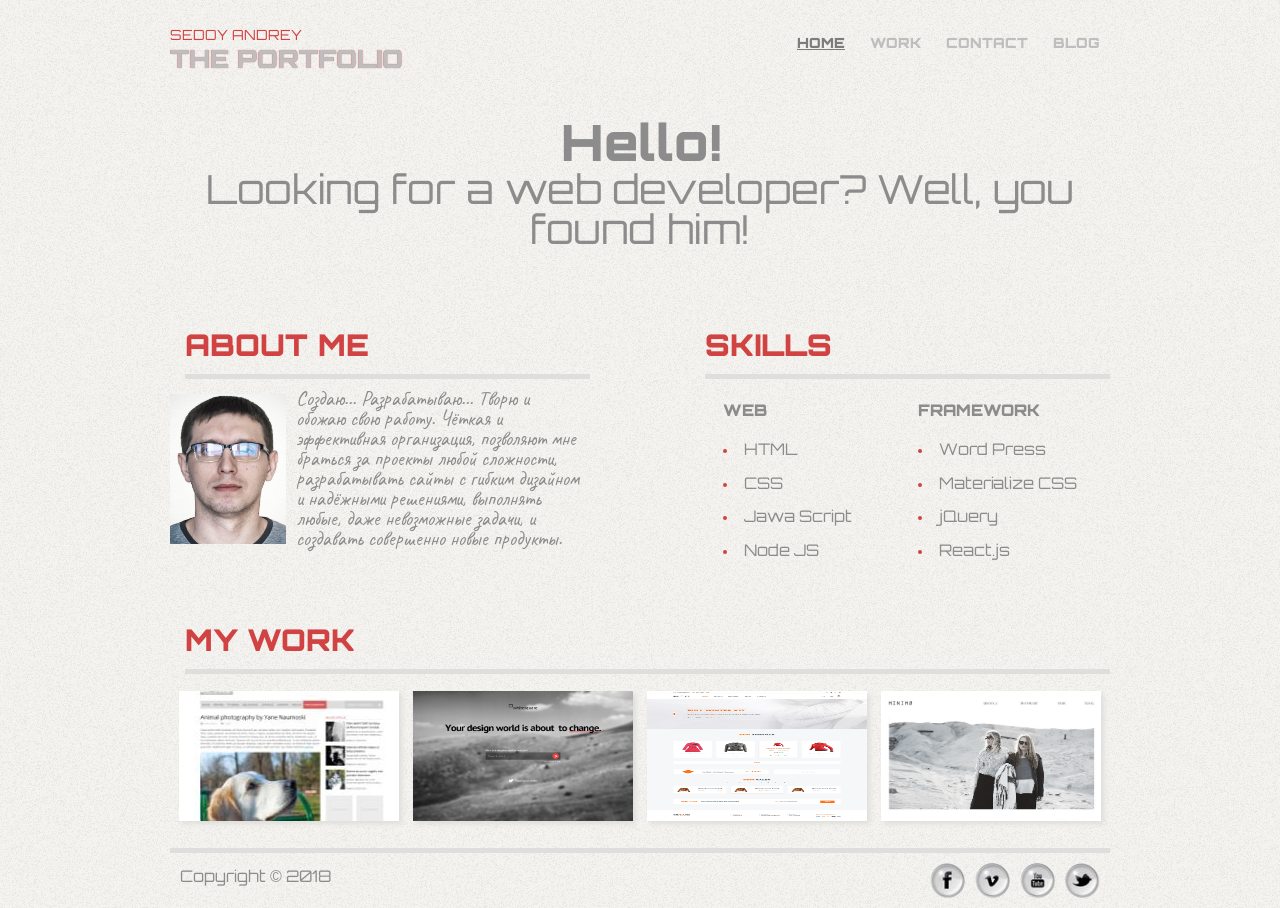
<file: index.html>
<!DOCTYPE html>
<html lang="en">
  <head>
  <meta charset="UTF-8" />
  <title>Portfolio</title>
  <style>
    a,
    abbr,
    acronym,
    address,
    applet,
    article,
    aside,
    audio,
    b,
    big,
    blockquote,
    body,
    canvas,
    caption,
    center,
    cite,
    code,
    dd,
    del,
    details,
    dfn,
    div,
    dl,
    dt,
    em,
    embed,
    fieldset,
    figcaption,
    figure,
    footer,
    form,
    h1,
    h2,
    h3,
    h4,
    h5,
    h6,
    header,
    hgroup,
    html,
    i,
    iframe,
    img,
    ins,
    kbd,
    label,
    legend,
    li,
    mark,
    menu,
    nav,
    object,
    ol,
    output,
    p,
    pre,
    q,
    ruby,
    s,
    samp,
    section,
    small,
    span,
    strike,
    strong,
    sub,
    summary,
    sup,
    table,
    tbody,
    td,
    tfoot,
    th,
    thead,
    time,
    tr,
    tt,
    u,
    ul,
    var,
    video {
      margin: 0;
      padding: 0;
      border: 0;
      font: inherit;
      font-size: 100%;
      vertical-align: baseline
    }

    html {
      line-height: 1
    }

    ol,
    ul {
      list-style: none
    }

    table {
      border-collapse: collapse;
      border-spacing: 0
    }

    caption,
    td,
    th {
      text-align: left;
      font-weight: 400;
      vertical-align: middle
    }

    blockquote,
    q {
      quotes: none
    }

    blockquote:after,
    blockquote:before,
    q:after,
    q:before {
      content: "";
      content: none
    }

    a img {
      border: none
    }

    article,
    aside,
    details,
    figcaption,
    figure,
    footer,
    header,
    hgroup,
    main,
    menu,
    nav,
    section,
    summary {
      display: block
    }

    button,
    input,
    optgroup,
    select,
    textarea {
      background: 0 0;
      border: 0;
      padding: 0;
      margin: 0;
      font: inherit;
      color: inherit;
      box-shadow: none
    }

    button {
      height: auto;
      cursor: pointer
    }

    button:focus {
      outline: 0
    }

    button::-moz-focus-inner {
      outline: 0;
      border: 0;
      padding: 0
    }

    a {
      text-decoration: none;
      color: inherit;
    }
  </style>
  <link rel="stylesheet" href="css/style.css" />
  <meta name="viewport" content="width=device-width" />
  <script src="https://ajax.googleapis.com/ajax/libs/jquery/3.3.1/jquery.min.js"></script>
</head>

<body>
  <div class="conteiner">
    <header>
      <nav class="menu">
        <div class="my-name">
          <p class="my-name__name">Sedoy Andrey</p>
          <p class="my-name__portfolio">The Portfolio</p>
        </div>
        <div class="menu__icon">
          <span></span>
          <span></span>
          <span></span>
          <span></span>
        </div>
        <div class="menu__links">
          <a href="index.html" class="menu__links-item menu_active">Home</a>
          <a href="pages/work.html" class="menu__links-item">Work</a>
          <a href="pages/contact.html" class="menu__links-item">Contact</a>
          <a href="pages/blog.html" class="menu__links-item">Blog</a>
        </div>
      </nav>
    </header>
    <main class="main">
      <h1 class="main__title"><span>Hello!</span><br>Looking for a web developer? Well, you found him!</h1>
      <div class="main__skills">
        <div class="skills__left">
          <h2 class="skills__hr">About me</h2>
          <div class="skills__block-1">
            <img src="images/avatar.jpg" alt="Avatar" height="150" class="scills__img" />
            <p class="scills__left-text"> Создаю... Разрабатываю... Творю и обожаю свою работу. Чёткая и эффективная организация, позволяют мне браться за проекты любой сложности, разрабатывать сайты с гибким дизайном и надёжными решениями, выполнять любые, даже невозможные задачи, и создавать совершенно новые продукты.</p>
          </div>
        </div>
        <div class="skills__right">
          <h2 class="skills__hr">Skills</h2>
          <div class="skills__block-2">
            <div class="skills__right-web">
              <h3 class="scills__list-title">Web</h3>
              <ul class="scills__list">
                <li><a href="#" class="scills__list--color">HTML</a></li>
                <li><a href="#" class="scills__list--color">CSS</a></li>
                <li><a href="#" class="scills__list--color">Jawa Script</a></li>
                <li><a href="#" class="scills__list--color">Node JS</a></li>
              </ul>
            </div>
            <div class="skills__right-framework">
              <h3 class="scills__list-title">Framework</h3>
              <ul class="scills__list">
                <li><a href="#" class="scills__list--color">Word Press</a></li>
                <li><a href="#" class="scills__list--color">Materialize CSS</a></li>
                <li><a href="#" class="scills__list--color">jQuery</a></li>
                <li><a href="#" class="scills__list--color">React.js</a></li>
              </ul>
            </div>
          </div>
        </div>
      </div>
      <!--main__skills-->
      <div class="main__work">
        <h2 class="skills__hr">My Work</h2>
        <div class="main__work-window">
          <a href="pages/work.html" class="work-window__img"><img src="images/work/1/Article-p.jpg" alt="Load" height="130" width="220" /></a>
          <a href="pages/work.html" class="work-window__img"><img src="images/work/2/Coming%20Soon.jpg" alt="BMW" height="130" width="220" /></a>
          <a href="pages/work.html" class="work-window__img"><img src="images/work/3/Home.jpg" alt="Load" height="130" width="220" /></a>
          <a href="pages/work.html" class="work-window__img"><img src="images/work/4/minimo.jpeg" alt="Load" height="130" width="220" /></a>
        </div>
      </div>
      <!--main__work END-->
    </main>
    <footer class="footer">
      <div class="footer__content">
        <p>Copyright &copy; 2018</p>
      </div>
      <div class="footer__social">
        <a href="https://facebook.com/">
          <div class="social--facebook"></div>
        </a>
        <a href="https://vimeo.com/">
          <div class="social--vk"></div>
        </a>
        <a href="https://www.youtube.com/">
          <div class="social--You-tube"></div>
        </a>
        <a href="https://twitter.com/">
          <div class="social--twitter"></div>
        </a>
      </div>
    </footer>
  </div>
  <script src="js/script.js"></script>
</body>
</html>
</file>
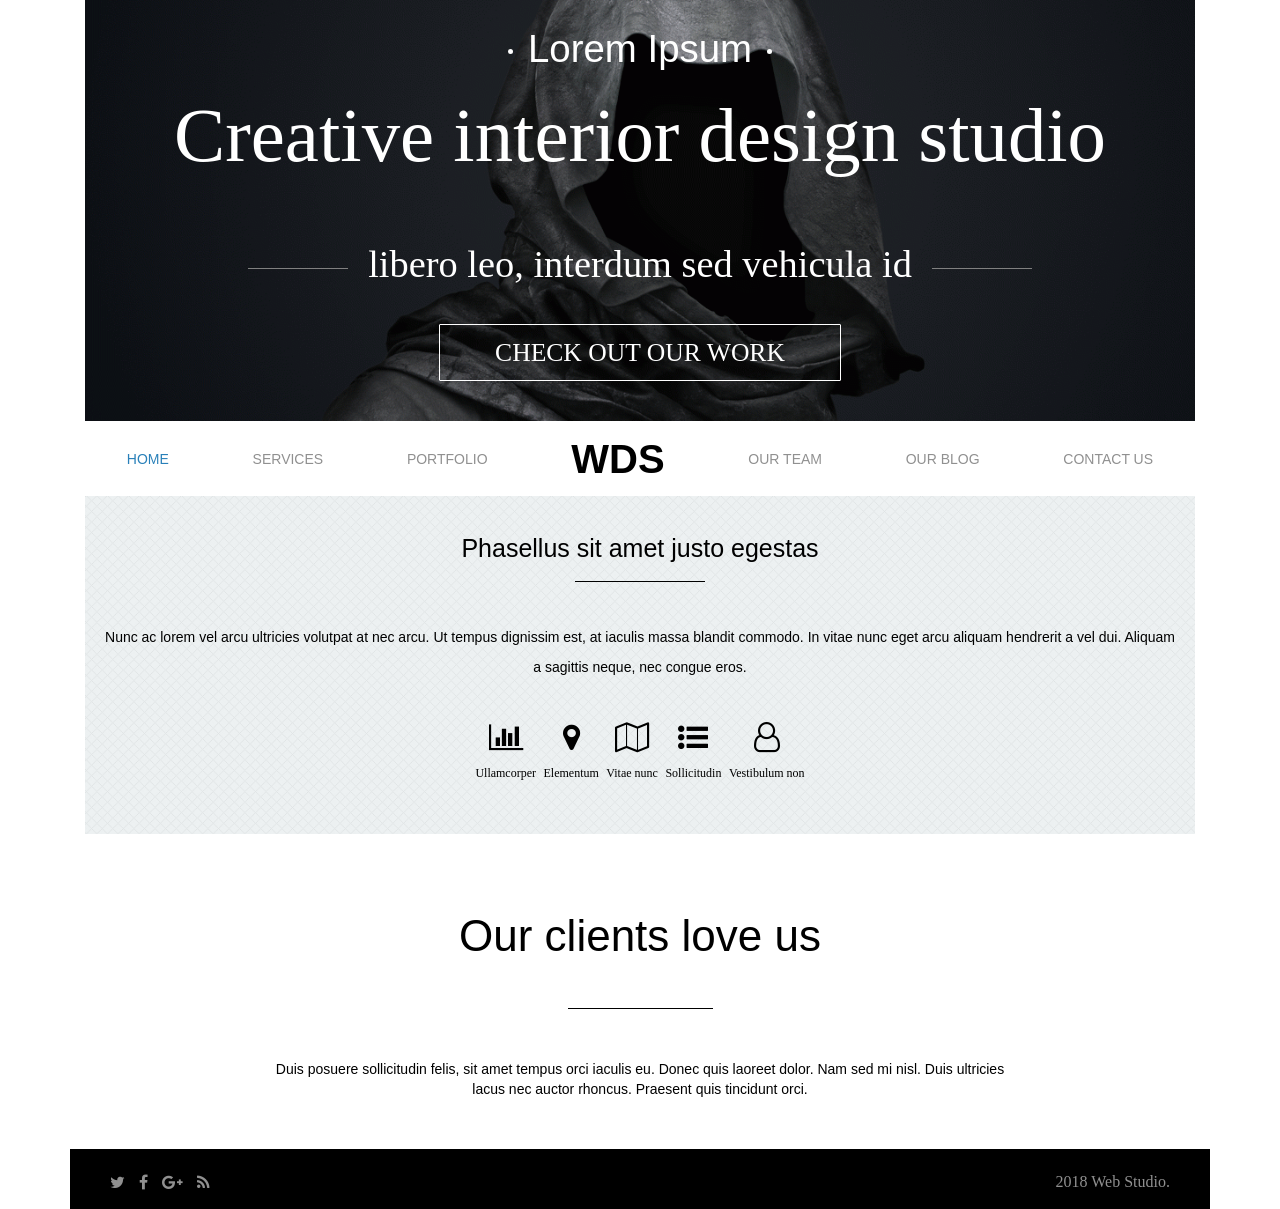
<file: work/Bootstrap/index.html>
<!DOCTYPE html>
<html lang="en">
  <head>
    <meta charset="UTF-8">
    <title>Document</title><style>a,abbr,acronym,address,applet,article,aside,audio,b,big,blockquote,body,canvas,caption,center,cite,code,dd,del,details,dfn,div,dl,dt,em,embed,fieldset,figcaption,figure,footer,form,h1,h2,h3,h4,h5,h6,header,hgroup,html,i,iframe,img,ins,kbd,label,legend,li,mark,menu,nav,object,ol,output,p,pre,q,ruby,s,samp,section,small,span,strike,strong,sub,summary,sup,table,tbody,td,tfoot,th,thead,time,tr,tt,u,ul,var,video{margin:0;padding:0;border:0;font:inherit;font-size:100%;vertical-align:baseline}html{line-height:1}ol,ul{list-style:none}table{border-collapse:collapse;border-spacing:0}caption,td,th{text-align:left;font-weight:400;vertical-align:middle}blockquote,q{quotes:none}blockquote:after,blockquote:before,q:after,q:before{content:"";content:none}a img{border:none}article,aside,details,figcaption,figure,footer,header,hgroup,main,menu,nav,section,summary{display:block}button,input,optgroup,select,textarea{background:0 0;border:0;padding:0;margin:0;font:inherit;color:inherit;box-shadow:none}button{height:auto;cursor:pointer}button:focus{outline:0}button::-moz-focus-inner{outline:0;border:0;padding:0}a{text-decoration: none; color: inherit;}html{ box-sizing: border-box;} *, *:before, *:after{box-sizing:inherit;}
    </style>
    <link rel="stylesheet" href="font-awesome-4.7.0/css/font-awesome.css">
    <link rel="stylesheet" href="bootstrap-grid.css">
    <link rel="stylesheet" href="style.css">
  </head>
  <body>
    <div class="container">
      <div class="row">
        <div class="col">
         
         	<div class="header-content">
 	   					<p class="header-p">Lorem Ipsum</p>
 	   					<h1 class="header-h1">Creative interior design studio</h1>
 	   					<h2 class="header-h2">libero leo, interdum sed vehicula id</h2>
 	   					<a href="pages/portfolio.html" class="header-btn">check out our work</a>
 	   				</div>
      
          <header>
            <nav class="menu">
              <ul class="menu__list">
                <li class="menu__item"><a href="#" class="item--active">Home</a></li>
                <li class="menu__item"><a href="pages/services.html">Services</a></li>
                <li class="menu__item"><a href="pages/portfolio.html">Portfolio</a></li>
                <li class="menu__item menu--logo">WDS</li>
                <li class="menu__item"><a href="pages/our-team.html">Our Team</a></li>
                <li class="menu__item"><a href="pages/our-blog.html">Our Blog</a></li>
                <li class="menu__item"><a href="pages/contact-us.html">Contact us</a></li>
              </ul>
            </nav>
          </header>
        </div>
        <div class="container">
         <div class="row">
         	<div class="col">
         		  <div class="info-box">
    	<h2>Phasellus sit amet justo egestas</h2>
    	<p class="info-box-text">Nunc ac lorem vel arcu ultricies volutpat at nec arcu. Ut tempus dignissim est, at iaculis massa blandit commodo. In vitae nunc eget arcu aliquam hendrerit a vel dui. Aliquam a sagittis neque, nec congue eros.</p>
    	<div class="box-icon">
    		<i class="fa fa-bar-chart" aria-hidden="true"><p>Ullamcorper</p></i>
    		<i class="fa fa-map-marker" aria-hidden="true"><p>Elementum</p></i>
    		<i class="fa fa-map-o" aria-hidden="true"><p>Vitae nunc</p></i>
    		<i class="fa fa-list-ul" aria-hidden="true"><p>Sollicitudin</p></i>
    	  <i class="fa fa-user-o" aria-hidden="true"><p>Vestibulum non</p></i>
    	</div>
    </div>
         	</div>
         </div>
          <div class="row">
            <div class="col">
              <h2 class="short-title">Our clients love us</h2>
              <p class="title__text">Duis posuere sollicitudin felis, sit amet tempus orci iaculis eu. Donec quis laoreet dolor. Nam sed mi nisl. Duis ultricies lacus nec auctor rhoncus. Praesent quis tincidunt orci.</p>
            </div>
          </div>
          <div class="row">
            
          </div>
          <div class="row footer">
            <div class="col-md-6">
              <div class="social">
                <div class="f-icons">
                  <a href="https://twitter.com/Sedoy_Andrey"><i class="fa fa-twitter" aria-hidden="true"></i></a>
                  <a href="https://www.facebook.com/profile.php?id=100015977644411"><i class="fa fa-facebook" aria-hidden="true"></i></a>
                  <a href="https://plus.google.com/u/0/"><i class="fa fa-google-plus" aria-hidden="true"></i></a>
                  <a href=""><i class="fa fa-rss" aria-hidden="true"></i></a>
                </div>
              </div>
            </div>
            <div class="col-md-6">
              <div class="copirate">
                <a href="https://sedoyandrey.github.io/">
                  <p>2018 Web Studio.</p>
                </a>
              </div>
            </div>
          </div>
        </div>
      </div>
    </div>
    </div>
  </body>
</html>
</file>
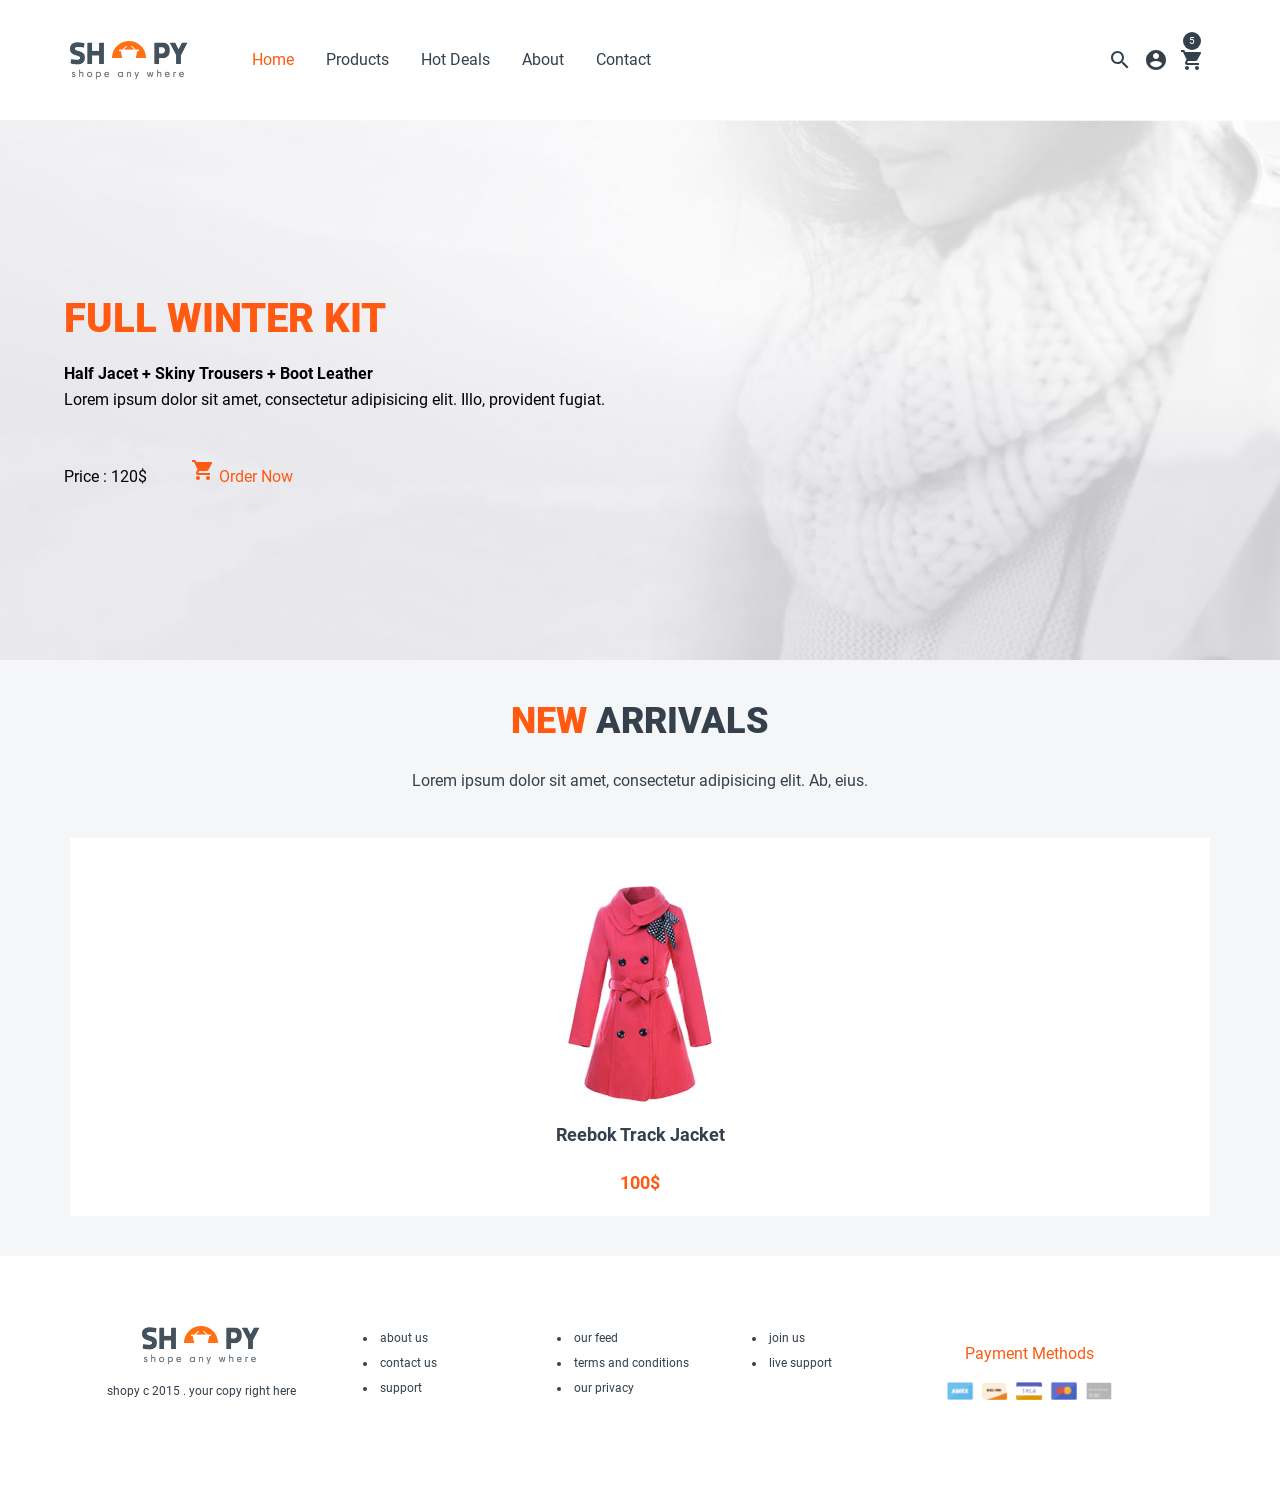
<file: work/lavel-up/index.html>
<!DOCTYPE html>
<html lang="en">

<head>
  <meta charset="UTF-8" />
  <meta name="viewport" content="width=device-width, initial-scale=1.0" />
  <title>HTML and CSS practive</title>
  <style>a,abbr,acronym,address,applet,article,aside,audio,b,big,blockquote,body,canvas,caption,center,cite,code,dd,del,details,dfn,div,dl,dt,em,embed,fieldset,figcaption,figure,footer,form,h1,h2,h3,h4,h5,h6,header,hgroup,html,i,iframe,img,ins,kbd,label,legend,li,mark,menu,nav,object,ol,output,p,pre,q,ruby,s,samp,section,small,span,strike,strong,sub,summary,sup,table,tbody,td,tfoot,th,thead,time,tr,tt,u,ul,var,video{margin:0;padding:0;border:0;font:inherit;font-size:100%;vertical-align:baseline}html{line-height:1}ol,ul{list-style:none}table{border-collapse:collapse;border-spacing:0}caption,td,th{text-align:left;font-weight:400;vertical-align:middle}blockquote,q{quotes:none}blockquote:after,blockquote:before,q:after,q:before{content:"";content:none}a img{border:none}article,aside,details,figcaption,figure,footer,header,hgroup,main,menu,nav,section,summary{display:block}button,input,optgroup,select,textarea{background:0 0;border:0;padding:0;margin:0;font:inherit;color:inherit;box-shadow:none}button{height:auto;cursor:pointer}button:focus{outline:0}button::-moz-focus-inner{outline:0;border:0;padding:0}
    </style>
  <link rel="stylesheet" href="assets/css/style.css" />
</head>

<body class="body">
  <div class="wrapper">
    <header class="header">
      <div class="container">
        <div class="header__inner">
          <a class="logo" href="/">
            <img src="assets/images/logo.png" alt="logo" />
          </a>
          <nav class="nav">
            <div class="nav__inner">
              <a class="nav__item nav__item--active" href="/">Home</a>
              <a class="nav__item" href="#">Products</a>
              <a class="nav__item" href="#">Hot Deals</a>
              <a class="nav__item" href="#">About</a>
              <a class="nav__item" href="#">Contact</a>
            </div>
          </nav>
          <div class="header__actions const-flex const-flex--jc_c const-flex--ai_c">
            <button class="header__action const-flex const-flex--jc_c const-flex--ai_c" type="button">
              <svg xmlns="http://www.w3.org/2000/svg" width="24" height="24" viewBox="0 0 24 24" fill="currentColor">
                <path d="M15.5 14h-.79l-.28-.27C15.41 12.59 16 11.11 16 9.5 16 5.91 13.09 3 9.5 3S3 5.91 3 9.5 5.91 16 9.5 16c1.61 0 3.09-.59 4.23-1.57l.27.28v.79l5 4.99L20.49 19l-4.99-5zm-6 0C7.01 14 5 11.99 5 9.5S7.01 5 9.5 5 14 7.01 14 9.5 11.99 14 9.5 14z" />
                <path d="M0 0h24v24H0z" fill="none" />
              </svg>
            </button>
            <a class="header__action const-flex const-flex--jc_c const-flex--ai_c" href="#">
              <svg xmlns="http://www.w3.org/2000/svg" width="24" height="24" viewBox="0 0 24 24" fill="currentColor">
                <path d="M12 2C6.48 2 2 6.48 2 12s4.48 10 10 10 10-4.48 10-10S17.52 2 12 2zm0 3c1.66 0 3 1.34 3 3s-1.34 3-3 3-3-1.34-3-3 1.34-3 3-3zm0 14.2c-2.5 0-4.71-1.28-6-3.22.03-1.99 4-3.08 6-3.08 1.99 0 5.97 1.09 6 3.08-1.29 1.94-3.5 3.22-6 3.22z" />
                <path d="M0 0h24v24H0z" fill="none" />
              </svg>
            </a>
            <a class="header__action const-flex const-flex--jc_c const-flex--ai_c const-relative" href="#">
              <svg xmlns="http://www.w3.org/2000/svg" width="24" height="24" viewBox="0 0 24 24" fill="currentColor">
                <path d="M7 18c-1.1 0-1.99.9-1.99 2S5.9 22 7 22s2-.9 2-2-.9-2-2-2zM1 2v2h2l3.6 7.59-1.35 2.45c-.16.28-.25.61-.25.96 0 1.1.9 2 2 2h12v-2H7.42c-.14 0-.25-.11-.25-.25l.03-.12.9-1.63h7.45c.75 0 1.41-.41 1.75-1.03l3.58-6.49c.08-.14.12-.31.12-.48 0-.55-.45-1-1-1H5.21l-.94-2H1zm16 16c-1.1 0-1.99.9-1.99 2s.89 2 1.99 2 2-.9 2-2-.9-2-2-2z" />
                <path d="M0 0h24v24H0z" fill="none" />
              </svg>
              <span class="header__action-counter const-flex const-flex--jc_c const-flex--ai_c">5</span>
            </a>
            <button class="nav-trigger const-flex const-flex--jc_c hidden-sm" type="button">
              <svg class="nav-trigger__icon nav-trigger__icon--menu" xmlns="http://www.w3.org/2000/svg" width="24" height="24" viewBox="0 0 24 24" fill="currentColor">
                <path d="M0 0h24v24H0z" fill="none" />
                <path d="M3 18h18v-2H3v2zm0-5h18v-2H3v2zm0-7v2h18V6H3z" />
              </svg>
              <svg class="nav-trigger__icon nav-trigger__icon--close" xmlns="http://www.w3.org/2000/svg" width="24" height="24" viewBox="0 0 24 24" fill="currentColor">
                <path d="M19 6.41L17.59 5 12 10.59 6.41 5 5 6.41 10.59 12 5 17.59 6.41 19 12 13.41 17.59 19 19 17.59 13.41 12z" />
                <path d="M0 0h24v24H0z" fill="none" />
              </svg>
            </button>
          </div>
        </div>
      </div>
    </header>
    <div class="content">
      <div class="slider">
        <div class="slider__inner">
          <div class="slide bg-image" style='background-image: url("assets/images/slide-1.jpg");'>
            <div class="slider-image__title">
              <h2 class="const-color-orange h2">Full winter kit</h2>
              <p class="plain-text plain-text--m_b">Half Jacet + Skiny Trousers + Boot Leather</p>
              <p class="plain-text">Lorem ipsum dolor sit amet, consectetur adipisicing elit. Illo, provident fugiat.</p>
              <div class="slide-preview__price">
                <span>Price : 120$</span>
                <span>
                  <a class="" href="#">
                    <svg class="const-color-orange" xmlns="http://www.w3.org/2000/svg" width="24" height="24" viewBox="0 0 24 24" fill="currentColor">
                      <path d="M7 18c-1.1 0-1.99.9-1.99 2S5.9 22 7 22s2-.9 2-2-.9-2-2-2zM1 2v2h2l3.6 7.59-1.35 2.45c-.16.28-.25.61-.25.96 0 1.1.9 2 2 2h12v-2H7.42c-.14 0-.25-.11-.25-.25l.03-.12.9-1.63h7.45c.75 0 1.41-.41 1.75-1.03l3.58-6.49c.08-.14.12-.31.12-.48 0-.55-.45-1-1-1H5.21l-.94-2H1zm16 16c-1.1 0-1.99.9-1.99 2s.89 2 1.99 2 2-.9 2-2-.9-2-2-2z" />
                      <path d="M0 0h24v24H0z" fill="none" />
                    </svg>
                    <span class="const-color-orange">Order Now</span>
                  </a>
                </span>
              </div>
            </div>
          </div>
          <div class="slide bg-image" style='background-image: url("https://stockx.imgix.net/Nike-Air-VaporMax-Triple-White.png?fit=fill&bg=FFFFFF&w=700&h=500&auto=format,compress&trim=color&q=90&dpr=2"); '>
            <div class="slider-image__title">
              <h2 class="const-color-orange h2">Full winter kit</h2>
              <p class="plain-text plain-text--m_b">Half Jacet + Skiny Trousers + Boot Leather</p>
              <p class="plain-text">Lorem ipsum dolor sit amet, consectetur adipisicing elit. Illo, provident fugiat.</p>
              <div class="slide-preview__price">
                <span>Price : 120$</span>
                <span>
                  <a class="" href="#">
                    <svg class="const-color-orange" xmlns="http://www.w3.org/2000/svg" width="24" height="24" viewBox="0 0 24 24" fill="currentColor">
                      <path d="M7 18c-1.1 0-1.99.9-1.99 2S5.9 22 7 22s2-.9 2-2-.9-2-2-2zM1 2v2h2l3.6 7.59-1.35 2.45c-.16.28-.25.61-.25.96 0 1.1.9 2 2 2h12v-2H7.42c-.14 0-.25-.11-.25-.25l.03-.12.9-1.63h7.45c.75 0 1.41-.41 1.75-1.03l3.58-6.49c.08-.14.12-.31.12-.48 0-.55-.45-1-1-1H5.21l-.94-2H1zm16 16c-1.1 0-1.99.9-1.99 2s.89 2 1.99 2 2-.9 2-2-.9-2-2-2z" />
                      <path d="M0 0h24v24H0z" fill="none" />
                    </svg>
                    <span class="const-color-orange">Order Now</span>
                  </a>
                </span>
              </div>
            </div>
          </div>
          <div class="slide bg-image" style='background-image: url("https://stockx.imgix.net/Nike-Air-VaporMax-Flyknit-2-White-Vast-Grey-W.png?fit=fill&bg=FFFFFF&w=1400&h=1000&auto=format,compress&trim=color&q=90"); '>
            <div class="slider-image__title">
              <h2 class="const-color-orange h2">Full winter kit</h2>
              <p class="plain-text plain-text--m_b">Half Jacet + Skiny Trousers + Boot Leather</p>
              <p class="plain-text">Lorem ipsum dolor sit amet, consectetur adipisicing elit. Illo, provident fugiat.</p>
              <div class="slide-preview__price">
                <span>Price : 120$</span>
                <span>
                  <a class="" href="#">
                    <svg class="const-color-orange" xmlns="http://www.w3.org/2000/svg" width="24" height="24" viewBox="0 0 24 24" fill="currentColor">
                      <path d="M7 18c-1.1 0-1.99.9-1.99 2S5.9 22 7 22s2-.9 2-2-.9-2-2-2zM1 2v2h2l3.6 7.59-1.35 2.45c-.16.28-.25.61-.25.96 0 1.1.9 2 2 2h12v-2H7.42c-.14 0-.25-.11-.25-.25l.03-.12.9-1.63h7.45c.75 0 1.41-.41 1.75-1.03l3.58-6.49c.08-.14.12-.31.12-.48 0-.55-.45-1-1-1H5.21l-.94-2H1zm16 16c-1.1 0-1.99.9-1.99 2s.89 2 1.99 2 2-.9 2-2-.9-2-2-2z" />
                      <path d="M0 0h24v24H0z" fill="none" />
                    </svg>
                    <span class="const-color-orange">Order Now</span>
                  </a>
                </span>
              </div>
            </div>
          </div>
          <div class="slide bg-image" style='background-image: url("https://i.zst.com.br/images/tenis-nike-feminino-corrida-air-vapormax-flyknit-photo176671771-12-7-30.jpg"); '>
            <div class="slider-image__title">
              <h2 class="const-color-orange h2">Full winter kit</h2>
              <p class="plain-text plain-text--m_b">Half Jacet + Skiny Trousers + Boot Leather</p>
              <p class="plain-text">Lorem ipsum dolor sit amet, consectetur adipisicing elit. Illo, provident fugiat.</p>
              <div class="slide-preview__price">
                <span>Price : 120$</span>
                <span>
                  <a class="" href="#">
                    <svg class="const-color-orange" xmlns="http://www.w3.org/2000/svg" width="24" height="24" viewBox="0 0 24 24" fill="currentColor">
                      <path d="M7 18c-1.1 0-1.99.9-1.99 2S5.9 22 7 22s2-.9 2-2-.9-2-2-2zM1 2v2h2l3.6 7.59-1.35 2.45c-.16.28-.25.61-.25.96 0 1.1.9 2 2 2h12v-2H7.42c-.14 0-.25-.11-.25-.25l.03-.12.9-1.63h7.45c.75 0 1.41-.41 1.75-1.03l3.58-6.49c.08-.14.12-.31.12-.48 0-.55-.45-1-1-1H5.21l-.94-2H1zm16 16c-1.1 0-1.99.9-1.99 2s.89 2 1.99 2 2-.9 2-2-.9-2-2-2z" />
                      <path d="M0 0h24v24H0z" fill="none" />
                    </svg>
                    <span class="const-color-orange">Order Now</span>
                  </a>
                </span>
              </div>
            </div>
          </div>
          <div class="slide bg-image" style='background-image: url("assets/images/slide-1.jpg"); '>
            <div class="slider-image__title">
              <h2 class="const-color-orange h2">Full winter kit</h2>
              <p class="plain-text plain-text--m_b">Half Jacet + Skiny Trousers + Boot Leather</p>
              <p class="plain-text">Lorem ipsum dolor sit amet, consectetur adipisicing elit. Illo, provident fugiat.</p>
              <div class="slide-preview__price">
                <span>Price : 120$</span>
                <span>
                  <a class="" href="#">
                    <svg class="const-color-orange" xmlns="http://www.w3.org/2000/svg" width="24" height="24" viewBox="0 0 24 24" fill="currentColor">
                      <path d="M7 18c-1.1 0-1.99.9-1.99 2S5.9 22 7 22s2-.9 2-2-.9-2-2-2zM1 2v2h2l3.6 7.59-1.35 2.45c-.16.28-.25.61-.25.96 0 1.1.9 2 2 2h12v-2H7.42c-.14 0-.25-.11-.25-.25l.03-.12.9-1.63h7.45c.75 0 1.41-.41 1.75-1.03l3.58-6.49c.08-.14.12-.31.12-.48 0-.55-.45-1-1-1H5.21l-.94-2H1zm16 16c-1.1 0-1.99.9-1.99 2s.89 2 1.99 2 2-.9 2-2-.9-2-2-2z" />
                      <path d="M0 0h24v24H0z" fill="none" />
                    </svg>
                    <span class="const-color-orange">Order Now</span>
                  </a>
                </span>
              </div>
            </div>
          </div>
        </div>
      </div>
      <main class="main">
        <section class="section">
          <div class="container">
            <h1 class="h1">
              <span class="h1__emphasize const-color-orange">New </span>arrivals
            </h1>
            <div class="plain-text">
              <p class="const-text-center plain-text section__desc">Lorem ipsum dolor sit amet, consectetur adipisicing elit. Ab, eius.</p>
            </div>
            <div class="row">
              <div class="column card-preview">
                <div class="card-preview__inner">
                  <a class="card-preview__image" href="#">
                    <img src="../lavel-up/assets/images/card-image-1.jpg" alt="Card image" />
                  </a>
                  <div class="card-preview__content">
                    <h2 class="card-preview__title">Reebok track Jacket</h2>
                    <p class="card-preview__price">100$</p>
                  </div>
                </div>
              </div>
            </div>
          </div>
        </section>
      </main>
    </div>
    <footer class="footer">
      <div class="container">
        <div class="row">
          <div class="column col-start-12 col-mb-12 col-sm-3 text-center">
            <p><img src="../lavel-up/assets/images/logo.png" alt="logo" /></p>
            <p class="figcaption">shopy c 2015 . your copy right here</p>
          </div>
          <div class="column col-start-12 col-mb-4 col-sm-2 text-center-li">
            <ul class="footer-list">
              <li class="footer-item"><a href="#">about us</a></li>
              <li class="footer-item"><a href="#">contact us</a></li>
              <li class="footer-item"><a href="#">support</a></li>
            </ul>
          </div>
          <div class="column col-start-12 col-mb-4 col-sm-2 text-center-li">
            <ul class="footer-list">
              <li class="footer-item"><a href="#">our feed</a></li>
              <li class="footer-item"><a href="#">terms and conditions</a></li>
              <li class="footer-item"><a href="#">our privacy</a></li>
            </ul>
          </div>
          <div class="column col-start-12 col-mb-4 col-sm-2 text-center-li">
            <ul class="footer-list">
              <li class="footer-item"><a href="#">join us</a></li>
              <li class="footer-item"><a href="#">live support</a></li>
            </ul>
          </div>
          <div class="column col-start-12 col-mb-12 col-sm-2 text-center">
            <a href="#">
              <p class="payment-title">Payment Methods</p>
              <p><img src="../lavel-up/assets/images/peiments.png" alt="peiments" /></p>
            </a>
          </div>
        </div>
      </div>
    </footer>
  </div>
  <div class="page-overlay hidden-sm"></div>
  <script>
    (function() {
      const navTrigger = document.querySelector('.nav-trigger');
      const nav = document.querySelector('.nav');
      const pageOverlay = document.querySelector('.page-overlay');

      navTrigger.addEventListener('click', function() {
        navTrigger.classList.toggle('js-nav-trigger--active');
        nav.classList.toggle('js-nav--active');
        pageOverlay.classList.toggle('js-page-overlay--active');
      }, false);
    }());

  </script>
</body>

</html>
</file>
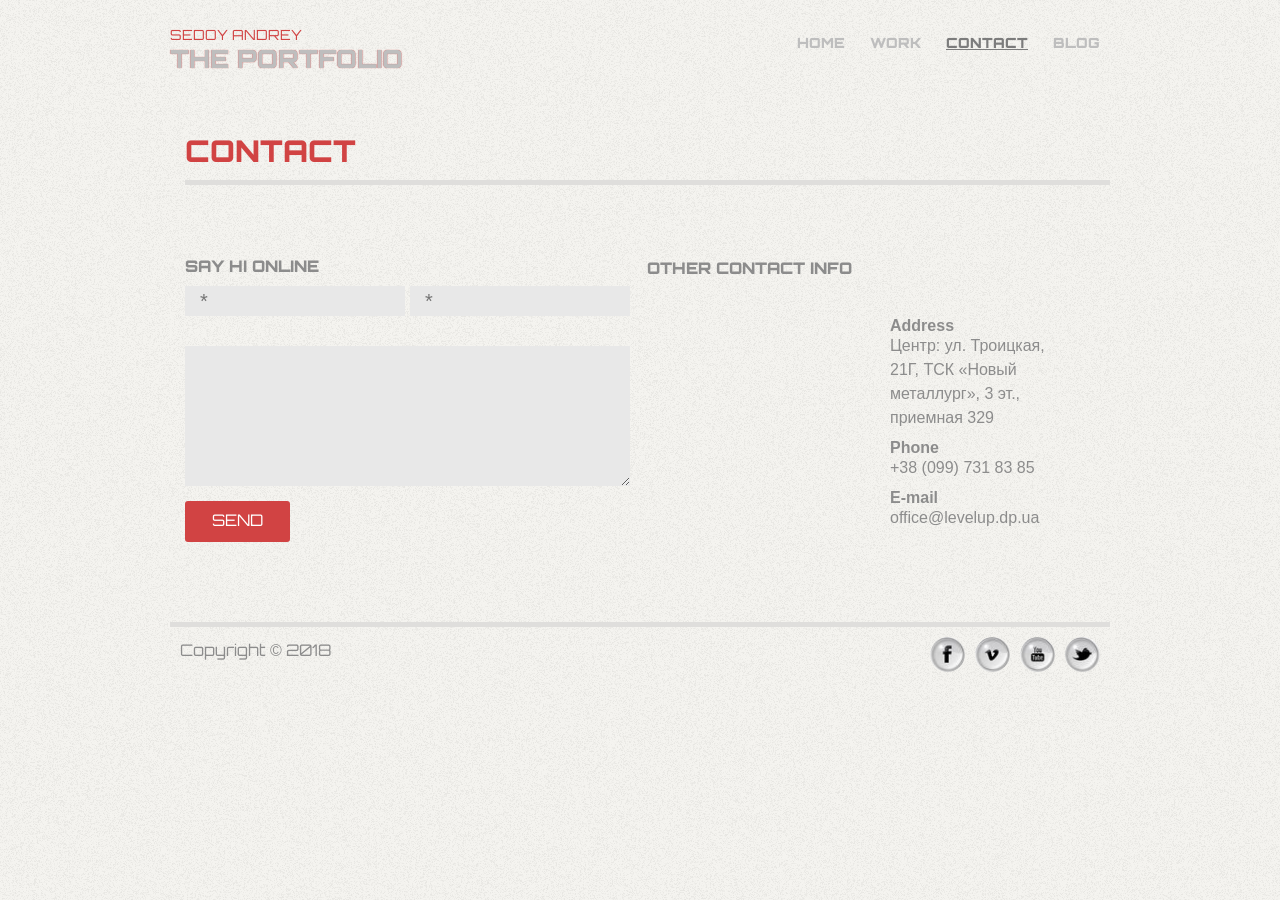
<file: pages/contact.html>
<!DOCTYPE html>
<html lang="en">
  <head>
    <meta charset="UTF-8" />
    <title>Contact</title><style>a,abbr,acronym,address,applet,article,aside,audio,b,big,blockquote,body,canvas,caption,center,cite,code,dd,del,details,dfn,div,dl,dt,em,embed,fieldset,figcaption,figure,footer,form,h1,h2,h3,h4,h5,h6,header,hgroup,html,i,iframe,img,ins,kbd,label,legend,li,mark,menu,nav,object,ol,output,p,pre,q,ruby,s,samp,section,small,span,strike,strong,sub,summary,sup,table,tbody,td,tfoot,th,thead,time,tr,tt,u,ul,var,video{margin:0;padding:0;border:0;font:inherit;font-size:100%;vertical-align:baseline}html{line-height:1}ol,ul{list-style:none}table{border-collapse:collapse;border-spacing:0}caption,td,th{text-align:left;font-weight:400;vertical-align:middle}blockquote,q{quotes:none}blockquote:after,blockquote:before,q:after,q:before{content:"";content:none}a img{border:none}article,aside,details,figcaption,figure,footer,header,hgroup,main,menu,nav,section,summary{display:block}button,input,optgroup,select,textarea{background:0 0;border:0;padding:0;margin:0;font:inherit;color:inherit;box-shadow:none}button{height:auto;cursor:pointer}button:focus{outline:0}button::-moz-focus-inner{outline:0;border:0;padding:0}a{text-decoration: none; color: inherit;}
    </style>
    <link rel="stylesheet" href="../css/contact.css" />
    <meta name="viewport" content="width=device-width" />
    <script src="https://ajax.googleapis.com/ajax/libs/jquery/3.3.1/jquery.min.js"></script>
  </head>
  <body>
    <div class="conteiner">
     <header>
      <nav class="menu">
        <div class="my-name">
          <p class="my-name__name">Sedoy Andrey</p>
          <p class="my-name__portfolio">The Portfolio</p>
        </div>
        <div class="menu__icon">
          <span></span>
          <span></span>
          <span></span>
          <span></span>
        </div>
        <div class="menu__links">
          <a href="../index.html" class="menu__links-item">Home</a>
          <a href="../pages/work.html" class="menu__links-item">Work</a>
          <a href="../pages/contact.html" class="menu__links-item menu_active">Contact</a>
          <a href="../pages/blog.html" class="menu__links-item">Blog</a>
        </div>
       </nav>
      </header>
      <main>
      	<div class="form-grup">
      		<h2 class="skills__hr">Contact</h2>
      		<div class="form">
      			<div class="form__mail">
      				<h3 class="form--subtitle">Say hi online</h3>
      				<form method="get" id="form" action="index.php">
      					<p class="input-flex">
      				    <input class="input input--m" type="text" name="name" placeholder="*" required="required" />
      				    <input class="input" type="email" name="email" placeholder="*" required="required" />
      				    <textarea class="textarea"></textarea>
      				  </p>
      				<button type="button" form="form" class="form-btn">Send</button>
      				</form>
      			</div>
      			<div class="form__info">
      				<h3 class="form--subtitle">Other contact info</h3>
      				<div class="info-flex">
      					<div class="info--left">
      						<iframe src="https://www.google.com/maps/embed?pb=!1m18!1m12!1m3!1d2645.884896567427!2d35.038274015660356!3d48.45873797925045!2m3!1f0!2f0!3f0!3m2!1i1024!2i768!4f13.1!3m3!1m2!1s0x40dbe2dfeea55555%3A0xb4637f658c8cf549!2z0KPRh9C10LHQvdGL0LkgSVQt0YbQtdC90YLRgCBMZXZlbCBVcA!5e0!3m2!1sru!2sua!4v1534860976870" width="100%" height="100%" frameborder="0" style="border:0" allowfullscreen>		
      						</iframe>
      					</div>
      				<div class="info--right">
      					<div class="info__address">
      						<h4>Address</h4>
      						<p>Центр: ул. Троицкая, 21Г, ТСК «Новый металлург», 3 эт., приемная 329</p>
      						<h4>Phone</h4>
      						<p>+38 (099) 731 83 85</p>
      						<h4>E-mail</h4>
      						<p>office@levelup.dp.ua</p>
      					</div>
      				</div>
      				</div>
      			</div>
      		</div>
      	</div>
      </main>
      <footer class="footer">
        <div class="footer__content">
          <p>Copyright &copy; 2018</p>
        </div>
        <div class="footer__social">
          <a href="https://facebook.com/">
            <div class="social--facebook"></div>
          </a>
          <a href="https://vimeo.com/">
            <div class="social--vk"></div>
          </a>
          <a href="https://www.youtube.com/">
            <div class="social--You-tube"></div>
          </a>
          <a href="https://twitter.com/">
            <div class="social--twitter"></div>
          </a>
        </div>
      </footer>
    </div>
    <script src="../js/script.js"></script>
  </body>
</html>
</file>
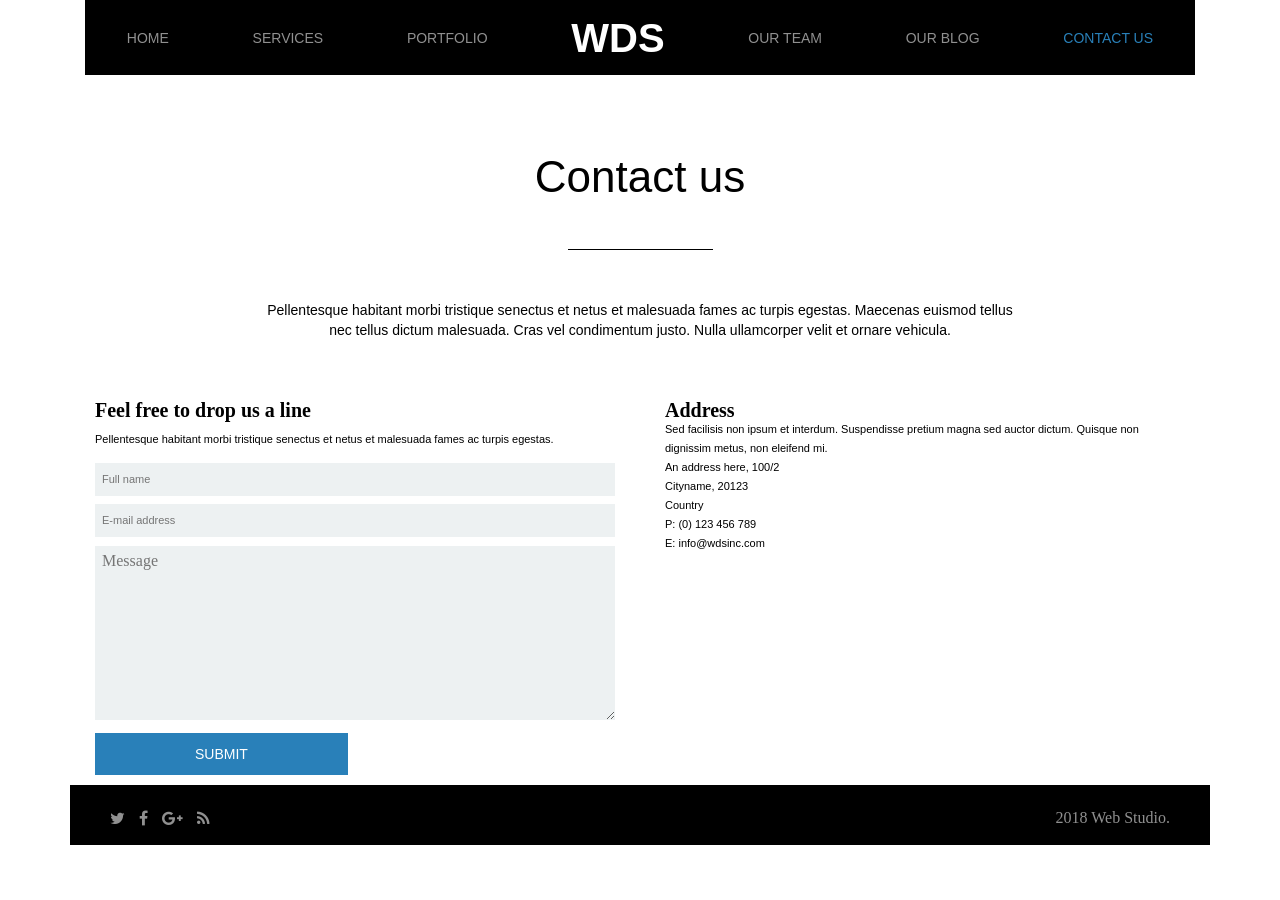
<file: work/Bootstrap/pages/contact-us.html>
<!DOCTYPE html>
<html lang="en">
  <head>
    <meta charset="UTF-8">
    <title>Document</title><style>a,abbr,acronym,address,applet,article,aside,audio,b,big,blockquote,body,canvas,caption,center,cite,code,dd,del,details,dfn,div,dl,dt,em,embed,fieldset,figcaption,figure,footer,form,h1,h2,h3,h4,h5,h6,header,hgroup,html,i,iframe,img,ins,kbd,label,legend,li,mark,menu,nav,object,ol,output,p,pre,q,ruby,s,samp,section,small,span,strike,strong,sub,summary,sup,table,tbody,td,tfoot,th,thead,time,tr,tt,u,ul,var,video{margin:0;padding:0;border:0;font:inherit;font-size:100%;vertical-align:baseline}html{line-height:1}ol,ul{list-style:none}table{border-collapse:collapse;border-spacing:0}caption,td,th{text-align:left;font-weight:400;vertical-align:middle}blockquote,q{quotes:none}blockquote:after,blockquote:before,q:after,q:before{content:"";content:none}a img{border:none}article,aside,details,figcaption,figure,footer,header,hgroup,main,menu,nav,section,summary{display:block}button,input,optgroup,select,textarea{background:0 0;border:0;padding:0;margin:0;font:inherit;color:inherit;box-shadow:none}button{height:auto;cursor:pointer}button:focus{outline:0}button::-moz-focus-inner{outline:0;border:0;padding:0}a{text-decoration: none; color: inherit;}html{ box-sizing: border-box;} *, *:before, *:after{box-sizing:inherit;}
    </style>
    <link rel="stylesheet" href="../font-awesome-4.7.0/css/font-awesome.css">
    <link rel="stylesheet" href="../bootstrap-grid.css">
    <link rel="stylesheet" href="../css/contact-us.css">
  </head>
  <body>
    <div class="container">
      <div class="row">
        <div class="col">
          <header>
            <nav class="menu">
              <ul class="menu__list">
                <li class="menu__item"><a href="../index.html">Home</a></li>
                <li class="menu__item"><a href="services.html">Services</a></li>
                <li class="menu__item"><a href="portfolio.html">Portfolio</a></li>
                <li class="menu__item menu--logo">WDS</li>
                <li class="menu__item"><a href="our-team.html">Our Team</a></li>
                <li class="menu__item"><a href="our-blog.html">Our Blog</a></li>
                <li class="menu__item"><a href="#"  class="item--active">Contact us</a></li>
              </ul>
            </nav>
          </header>
        </div>
        <div class="container">
          <div class="row">
            <div class="col">
              <h2 class="short-title">Contact us</h2>
              <p class="title__text">Pellentesque habitant morbi tristique senectus et netus et malesuada fames ac turpis egestas. Maecenas euismod tellus nec tellus dictum malesuada. Cras vel condimentum justo. Nulla ullamcorper velit et ornare vehicula.</p>
            </div>
          </div>
          <div class="row">
          <div class="col-md-6">
          	<div class="cont-left">
          		<h3>Feel free to drop us a line</h3>
          		<p>Pellentesque habitant morbi tristique senectus et netus et malesuada fames ac turpis egestas. </p>
          		<form  action=" application.php" id="form" method="post">
          		  <fieldset>
          				<p><input class="input" type="text" name="name" placeholder="Full name" required></p>
          			  <p><input class="input" type="email"  name="email" placeholder="E-mail address" required></p>
          			  <textarea class="input input-m" placeholder="Message" rows="10"></textarea>
								</fieldset>
          			<button class="form-button" type="button" form="form">SUBMIT</button>
          		</form>
          	</div>
          </div>
          <div class="col-md-6">
          	<div class="cont-right">
          		<h3>Address</h3>
          		<p>Sed facilisis non ipsum et interdum. Suspendisse pretium magna sed auctor dictum. Quisque non dignissim metus, non eleifend mi.</p>
          		<div class="address">
          			<div class="text-address">
          				<p>An address here, 100/2</p>
          				<p>Cityname, 20123</p>
          				<p>Country</p>
          				<p>P: (0) 123 456 789</p>
          				<p>E: info@wdsinc.com</p>
          			</div>
          			<div class="map-address">
          				<iframe src="https://www.google.com/maps/embed?pb=!1m14!1m12!1m3!1d84645.38682946879!2d35.052824508300766!3d48.472484587692605!2m3!1f0!2f0!3f0!3m2!1i1024!2i768!4f13.1!5e0!3m2!1sru!2sua!4v1536049828708" width="100%" height="172" frameborder="0" style="border:0" allowfullscreen></iframe>
          			</div>
          		</div>
          	</div>
          </div>
          </div>
          <div class="row footer">
            <div class="col-md-6">
              <div class="social">
                <div class="f-icons">
                  <a href="https://twitter.com/Sedoy_Andrey"><i class="fa fa-twitter" aria-hidden="true"></i></a>
                  <a href="https://www.facebook.com/profile.php?id=100015977644411"><i class="fa fa-facebook" aria-hidden="true"></i></a>
                  <a href="https://plus.google.com/u/0/"><i class="fa fa-google-plus" aria-hidden="true"></i></a>
                  <a href=""><i class="fa fa-rss" aria-hidden="true"></i></a>
                </div>
              </div>
            </div>
            <div class="col-md-6">
              <div class="copirate">
                <a href="https://sedoyandrey.github.io/" target="_blank">
                  <p>2018 Web Studio.</p>
                </a>
              </div>
            </div>
          </div>
        </div>
      </div>
    </div>
    </div>
  </body>
</html>
</file>
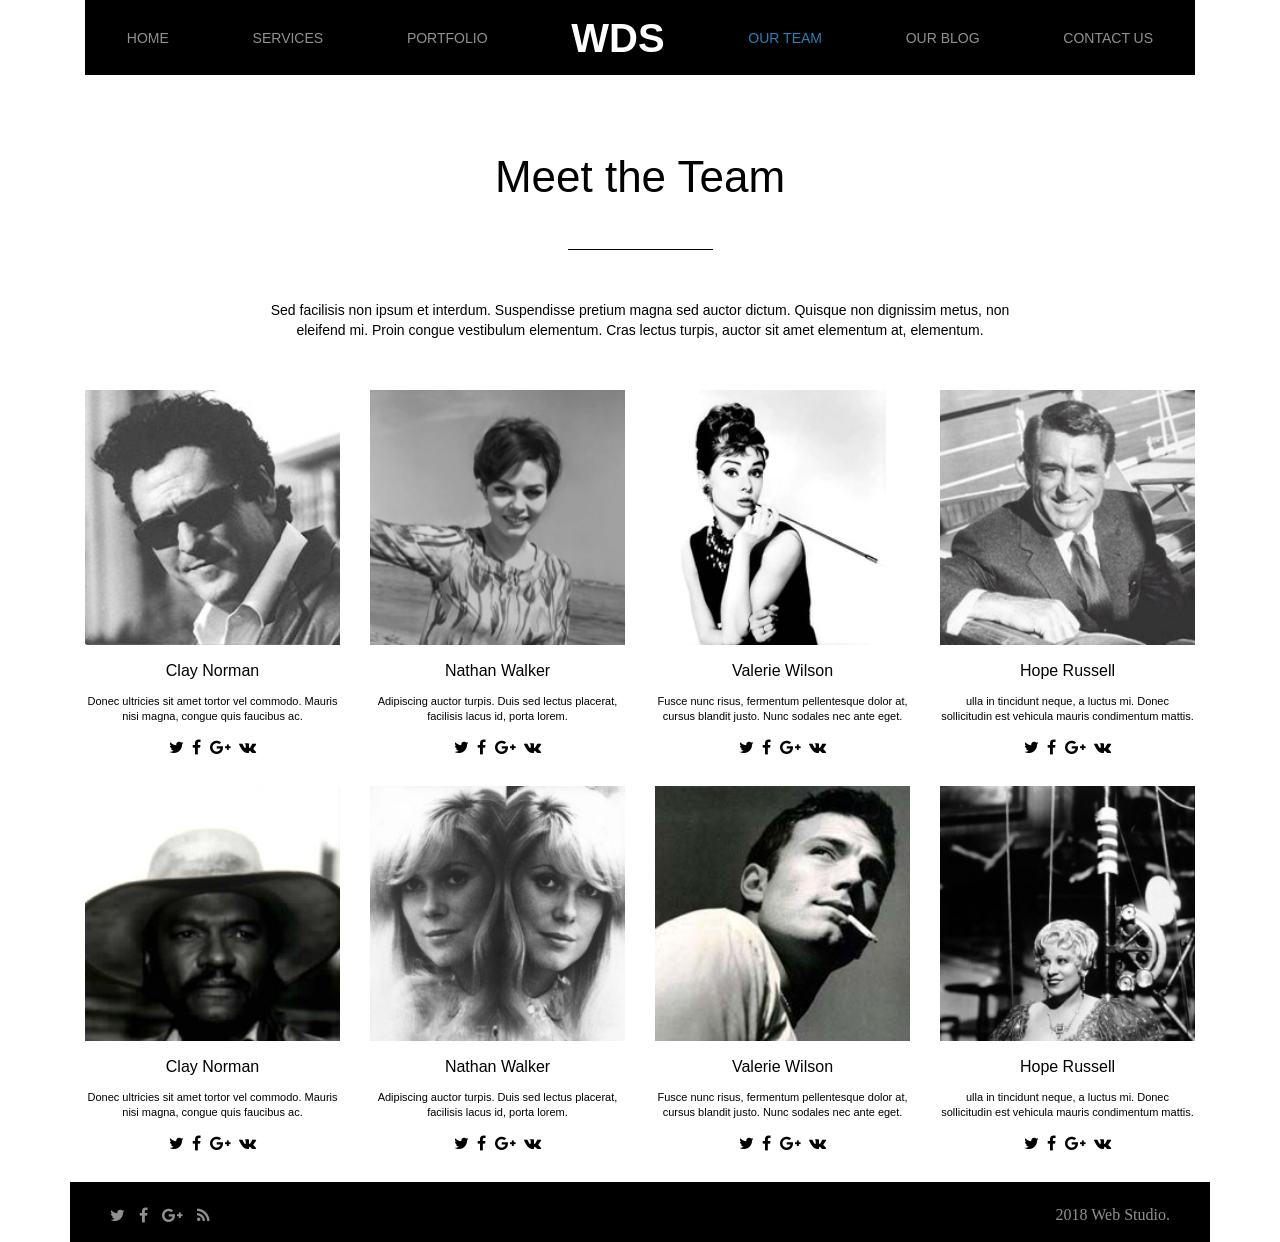
<file: work/Bootstrap/pages/our-team.html>
<!DOCTYPE html>
<html lang="en">
  <head>
    <meta charset="UTF-8">
    <title>Document</title>
    <style>a,abbr,acronym,address,applet,article,aside,audio,b,big,blockquote,body,canvas,caption,center,cite,code,dd,del,details,dfn,div,dl,dt,em,embed,fieldset,figcaption,figure,footer,form,h1,h2,h3,h4,h5,h6,header,hgroup,html,i,iframe,img,ins,kbd,label,legend,li,mark,menu,nav,object,ol,output,p,pre,q,ruby,s,samp,section,small,span,strike,strong,sub,summary,sup,table,tbody,td,tfoot,th,thead,time,tr,tt,u,ul,var,video{margin:0;padding:0;border:0;font:inherit;font-size:100%;vertical-align:baseline}html{line-height:1}ol,ul{list-style:none}table{border-collapse:collapse;border-spacing:0}caption,td,th{text-align:left;font-weight:400;vertical-align:middle}blockquote,q{quotes:none}blockquote:after,blockquote:before,q:after,q:before{content:"";content:none}a img{border:none}article,aside,details,figcaption,figure,footer,header,hgroup,main,menu,nav,section,summary{display:block}button,input,optgroup,select,textarea{background:0 0;border:0;padding:0;margin:0;font:inherit;color:inherit;box-shadow:none}button{height:auto;cursor:pointer}button:focus{outline:0}button::-moz-focus-inner{outline:0;border:0;padding:0}a{text-decoration: none; color: inherit;}html{ box-sizing: border-box;} *, *:before, *:after{box-sizing:inherit;}
    </style>
    <link rel="stylesheet" href="../font-awesome-4.7.0/css/font-awesome.css">
    <link rel="stylesheet" href="../bootstrap-grid.css">
    <link rel="stylesheet" href="../css/our-team.css">
  </head>
  <body>
    <div class="container">
      <div class="row">
        <div class="col">
          <header>
            <nav class="menu">
              <ul class="menu__list">
                <li class="menu__item"><a href="../index.html">Home</a></li>
                <li class="menu__item"><a href="services.html">Services</a></li>
                <li class="menu__item"><a href="portfolio.html">Portfolio</a></li>
                <li class="menu__item menu--logo">WDS</li>
                <li class="menu__item"><a href="#" class="item--active">Our Team</a></li>
                <li class="menu__item"><a href="our-blog.html">Our Blog</a></li>
                <li class="menu__item"><a href="contact-us.html">Contact us</a></li>
              </ul>
            </nav>
          </header>
        </div>
        <div class="container">
          <div class="row">
            <div class="col">
              <h2 class="short-title">Meet the Team</h2>
              <p class="title__text">Sed facilisis non ipsum et interdum. Suspendisse pretium magna sed auctor dictum. Quisque non dignissim metus, non eleifend mi. Proin congue vestibulum elementum. Cras lectus turpis, auctor sit amet elementum at, elementum.</p>
            </div>
          </div>
          <div class="row">
            <div class="col-md-3 col-sm-6">
              <div class="team-card">
                <img src="../img/z-5.jpg" alt="Retro foto" width="100%">
                <h3>Clay Norman</h3>
                <p>Donec ultricies sit amet tortor vel commodo. Mauris nisi magna, congue quis faucibus ac.</p>
                <div class="social-icon">
                  <a href="#"><i class="fa fa-twitter" aria-hidden="true"></i></a>
                  <a href="#"><i class="fa fa-facebook" aria-hidden="true"></i></a>
                  <a href="#"><i class="fa fa-google-plus" aria-hidden="true"></i></a>
                  <a href="#"><i class="fa fa-vk" aria-hidden="true"></i></a>
                </div>
              </div>
            </div>
            <div class="col-md-3 col-sm-6">
              <div class="team-card">
                <img src="../img/z-2.jpg" alt="Retro foto" width="100%">
                <h3>Nathan Walker</h3>
                <p>Adipiscing auctor turpis. Duis sed lectus placerat, facilisis lacus id, porta lorem.</p>
                <div class="social-icon">
                  <a href="#"><i class="fa fa-twitter" aria-hidden="true"></i></a>
                  <a href="#"><i class="fa fa-facebook" aria-hidden="true"></i></a>
                  <a href="#"><i class="fa fa-google-plus" aria-hidden="true"></i></a>
                  <a href="#"><i class="fa fa-vk" aria-hidden="true"></i></a>
                </div>
              </div>
            </div>
            <div class="col-md-3 col-sm-6">
              <div class="team-card">
                <img src="../img/z-3.jpg" alt="Retro foto" width="100%">
                <h3>Valerie Wilson</h3>
                <p> Fusce nunc risus, fermentum pellentesque dolor at, cursus blandit justo. Nunc sodales nec ante eget.</p>
                <div class="social-icon">
                  <a href="#"><i class="fa fa-twitter" aria-hidden="true"></i></a>
                  <a href="#"><i class="fa fa-facebook" aria-hidden="true"></i></a>
                  <a href="#"><i class="fa fa-google-plus" aria-hidden="true"></i></a>
                  <a href="#"><i class="fa fa-vk" aria-hidden="true"></i></a>
                </div>
              </div>
            </div>
            <div class="col-md-3 col-sm-6">
              <div class="team-card">
                <img src="../img/z-4.jpg" alt="Retro foto" width="100%">
                <h3>Hope Russell</h3>
                <p>ulla in tincidunt neque, a luctus mi. Donec sollicitudin est vehicula mauris condimentum mattis.</p>
                <div class="social-icon">
                  <a href="#"><i class="fa fa-twitter" aria-hidden="true"></i></a>
                  <a href="#"><i class="fa fa-facebook" aria-hidden="true"></i></a>
                  <a href="#"><i class="fa fa-google-plus" aria-hidden="true"></i></a>
                  <a href="#"><i class="fa fa-vk" aria-hidden="true"></i></a>
                </div>
              </div>
            </div>
          </div>
                    <div class="row">
            <div class="col-md-3 col-sm-6">
              <div class="team-card">
                <img src="../img/z-1.jpg" alt="Retro foto" width="100%">
                <h3>Clay Norman</h3>
                <p>Donec ultricies sit amet tortor vel commodo. Mauris nisi magna, congue quis faucibus ac.</p>
                <div class="social-icon">
                  <a href="#"><i class="fa fa-twitter" aria-hidden="true"></i></a>
                  <a href="#"><i class="fa fa-facebook" aria-hidden="true"></i></a>
                  <a href="#"><i class="fa fa-google-plus" aria-hidden="true"></i></a>
                  <a href="#"><i class="fa fa-vk" aria-hidden="true"></i></a>
                </div>
              </div>
            </div>
            <div class="col-md-3 col-sm-6">
              <div class="team-card">
                <img src="../img/z-6.jpg" alt="Retro foto" width="100%">
                <h3>Nathan Walker</h3>
                <p>Adipiscing auctor turpis. Duis sed lectus placerat, facilisis lacus id, porta lorem.</p>
                <div class="social-icon">
                  <a href="#"><i class="fa fa-twitter" aria-hidden="true"></i></a>
                  <a href="#"><i class="fa fa-facebook" aria-hidden="true"></i></a>
                  <a href="#"><i class="fa fa-google-plus" aria-hidden="true"></i></a>
                  <a href="#"><i class="fa fa-vk" aria-hidden="true"></i></a>
                </div>
              </div>
            </div>
            <div class="col-md-3 col-sm-6">
              <div class="team-card">
                <img src="../img/z-7.jpg" alt="Retro foto" width="100%">
                <h3>Valerie Wilson</h3>
                <p> Fusce nunc risus, fermentum pellentesque dolor at, cursus blandit justo. Nunc sodales nec ante eget.</p>
                <div class="social-icon">
                  <a href="#"><i class="fa fa-twitter" aria-hidden="true"></i></a>
                  <a href="#"><i class="fa fa-facebook" aria-hidden="true"></i></a>
                  <a href="#"><i class="fa fa-google-plus" aria-hidden="true"></i></a>
                  <a href="#"><i class="fa fa-vk" aria-hidden="true"></i></a>
                </div>
              </div>
            </div>
            <div class="col-md-3 col-sm-6">
              <div class="team-card">
                <img src="../img/z-8.jpg" alt="Retro foto" width="100%">
                <h3>Hope Russell</h3>
                <p>ulla in tincidunt neque, a luctus mi. Donec sollicitudin est vehicula mauris condimentum mattis.</p>
                <div class="social-icon">
                  <a href="#"><i class="fa fa-twitter" aria-hidden="true"></i></a>
                  <a href="#"><i class="fa fa-facebook" aria-hidden="true"></i></a>
                  <a href="#"><i class="fa fa-google-plus" aria-hidden="true"></i></a>
                  <a href="#"><i class="fa fa-vk" aria-hidden="true"></i></a>
                </div>
              </div>
            </div>
          </div>
          <div class="row footer">
            <div class="col-md-6">
              <div class="social">
                <div class="f-icons">
                  <a href="https://twitter.com/Sedoy_Andrey"><i class="fa fa-twitter" aria-hidden="true"></i></a>
                  <a href="https://www.facebook.com/profile.php?id=100015977644411"><i class="fa fa-facebook" aria-hidden="true"></i></a>
                  <a href="https://plus.google.com/u/0/"><i class="fa fa-google-plus" aria-hidden="true"></i></a>
                  <a href=""><i class="fa fa-rss" aria-hidden="true"></i></a>
                </div>
              </div>
            </div>
            <div class="col-md-6">
              <div class="copirate">
                <a href="https://sedoyandrey.github.io/">
                  <p>2018 Web Studio.</p>
                </a>
              </div>
            </div>
          </div>
        </div>
      </div>
    </div>
    </div>
  </body>
</html>
</file>
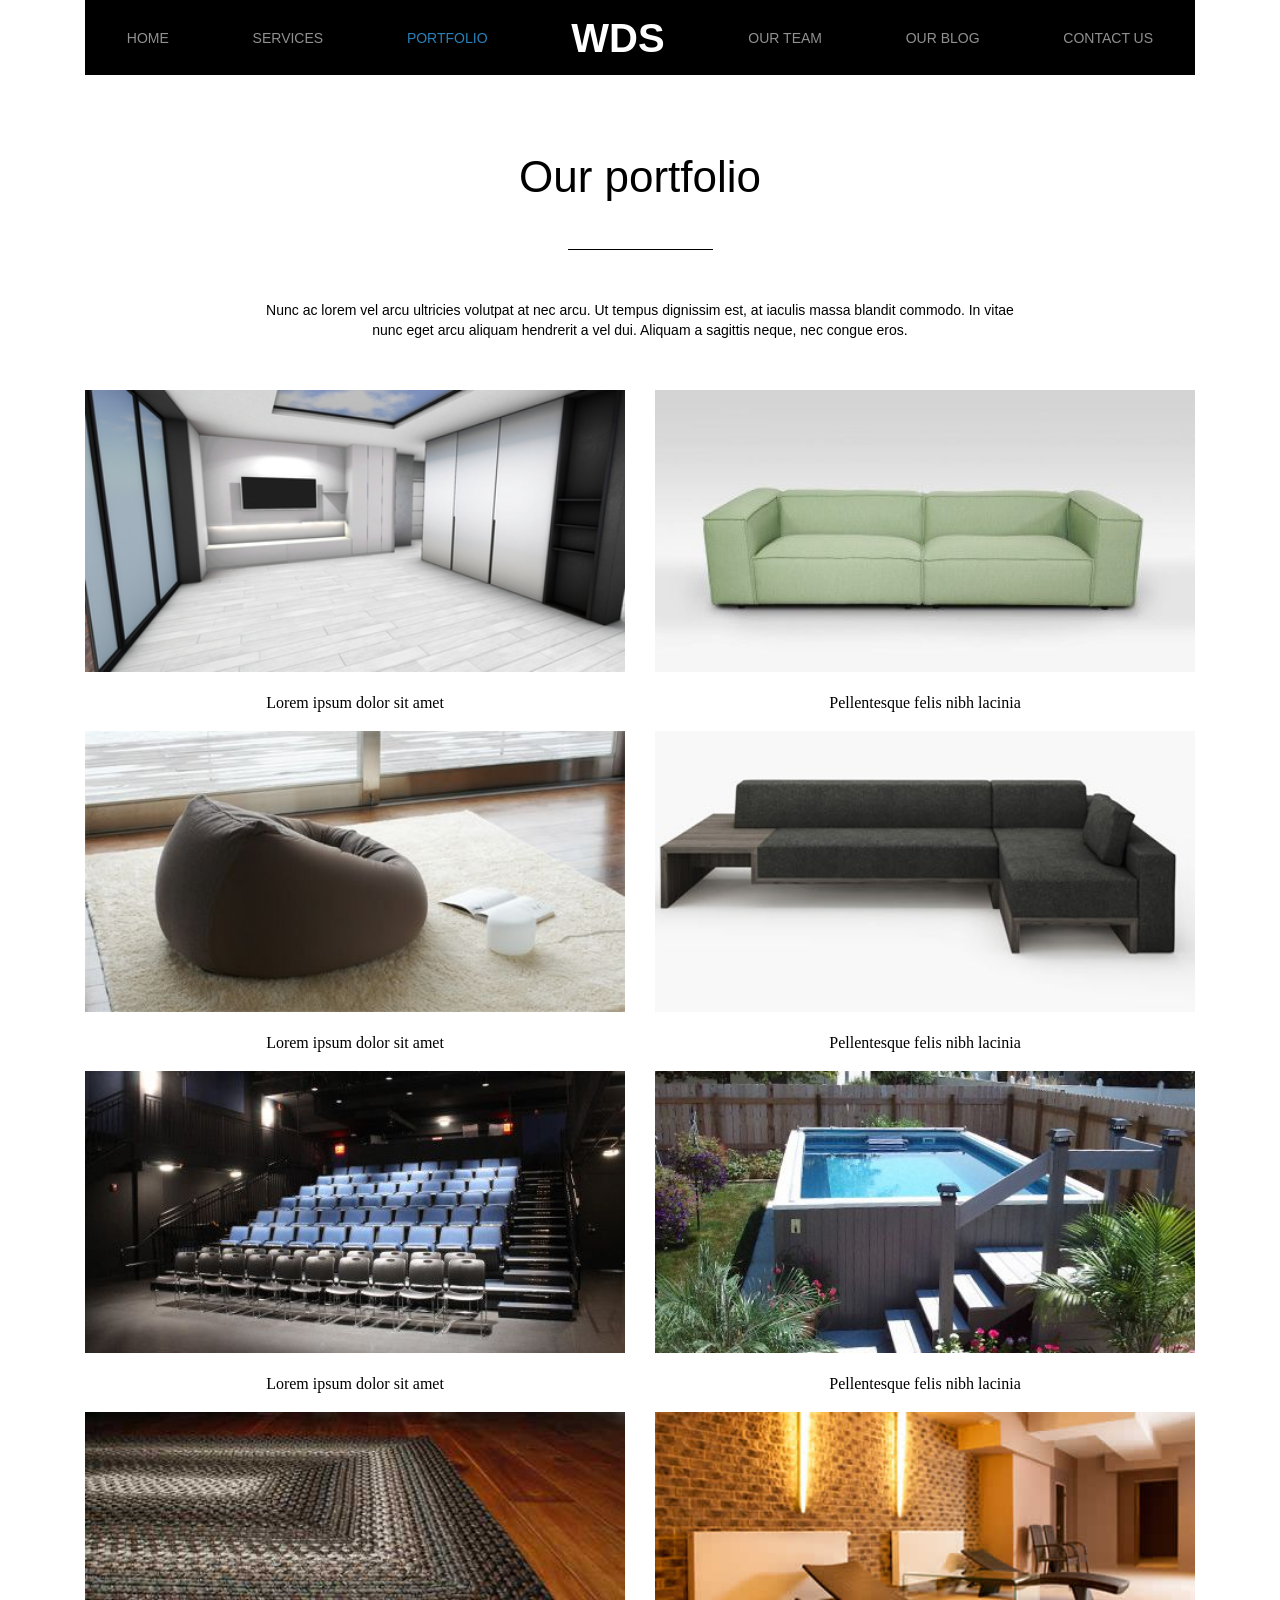
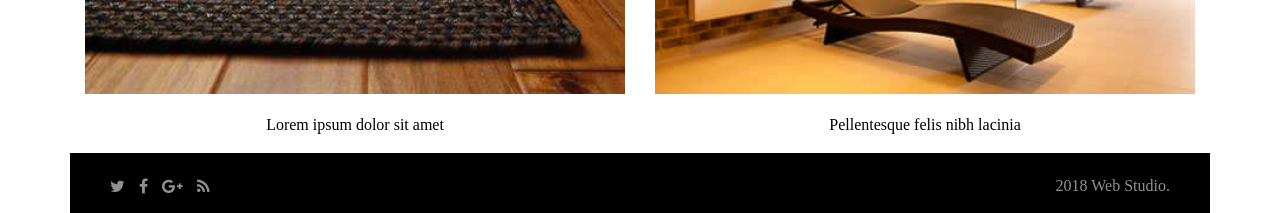
<file: work/Bootstrap/pages/portfolio.html>
<!DOCTYPE html>
<html lang="en">
<head>
	<meta charset="UTF-8">
	<title>Document</title><style>a,abbr,acronym,address,applet,article,aside,audio,b,big,blockquote,body,canvas,caption,center,cite,code,dd,del,details,dfn,div,dl,dt,em,embed,fieldset,figcaption,figure,footer,form,h1,h2,h3,h4,h5,h6,header,hgroup,html,i,iframe,img,ins,kbd,label,legend,li,mark,menu,nav,object,ol,output,p,pre,q,ruby,s,samp,section,small,span,strike,strong,sub,summary,sup,table,tbody,td,tfoot,th,thead,time,tr,tt,u,ul,var,video{margin:0;padding:0;border:0;font:inherit;font-size:100%;vertical-align:baseline}html{line-height:1}ol,ul{list-style:none}table{border-collapse:collapse;border-spacing:0}caption,td,th{text-align:left;font-weight:400;vertical-align:middle}blockquote,q{quotes:none}blockquote:after,blockquote:before,q:after,q:before{content:"";content:none}a img{border:none}article,aside,details,figcaption,figure,footer,header,hgroup,main,menu,nav,section,summary{display:block}button,input,optgroup,select,textarea{background:0 0;border:0;padding:0;margin:0;font:inherit;color:inherit;box-shadow:none}button{height:auto;cursor:pointer}button:focus{outline:0}button::-moz-focus-inner{outline:0;border:0;padding:0}a{text-decoration: none; color: inherit;}html{ box-sizing: border-box;} *, *:before, *:after{box-sizing:inherit;}
  </style>
  <link rel="stylesheet" href="../font-awesome-4.7.0/css/font-awesome.css">
	<link rel="stylesheet" href="../bootstrap-grid.css">
	<link rel="stylesheet" href="../css/portfolio.css">
</head>
<body>
	<div class="container">
		<div class="row">
			<div class="col">
				<header>
					<nav class="menu">
						<ul class="menu__list">
							<li class="menu__item"><a href="../index.html">Home</a></li>
							<li class="menu__item"><a href="services.html">Services</a></li>
							<li class="menu__item"><a href="#" class="item--active">Portfolio</a></li>
							<li class="menu__item menu--logo">WDS</li>
							<li class="menu__item"><a href="our-team.html">Our Team</a></li>
							<li class="menu__item"><a href="our-blog.html">Our Blog</a></li>
							<li class="menu__item"><a href="contact-us.html">Contact us</a></li>
						</ul>
					</nav>
				</header>
			</div>
			<div class="container">
				<div class="row">
					<div class="col">
						<h2 class="short-title">Our portfolio</h2>
						<p class="title__text">Nunc ac lorem vel arcu ultricies volutpat at nec arcu. Ut tempus dignissim est, at iaculis massa blandit commodo. In vitae nunc eget arcu aliquam hendrerit a vel dui. Aliquam a sagittis neque, nec congue eros.</p>
					</div>
				</div>
				<div class="row">
					<div class="col-md-6">
						<div class="img">
							 <figure>
                 <img src="../img/1.jpg" alt="foto" width="100%" />
                 <figcaption>Lorem ipsum dolor sit amet</figcaption>
               </figure>
						</div>
					</div>
					<div class="col-md-6">
						<div class="img">
							 <figure>
                 <img src="../img/2.jpg" alt="foto" width="100%" />
                 <figcaption>Pellentesque felis nibh lacinia</figcaption>
               </figure>
						</div>
					</div>
				</div>
								<div class="row">
					<div class="col-md-6">
						<div class="img">
							 <figure>
                 <img src="../img/3.jpg" alt="foto" width="100%" />
                 <figcaption>Lorem ipsum dolor sit amet</figcaption>
               </figure>
						</div>
					</div>
					<div class="col-md-6">
						<div class="img">
							 <figure>
                 <img src="../img/4.jpg" alt="foto" width="100%" />
                 <figcaption>Pellentesque felis nibh lacinia</figcaption>
               </figure>
						</div>
					</div>
				</div>
								<div class="row">
					<div class="col-md-6">
						<div class="img">
							 <figure>
                 <img src="../img/5.jpg" alt="foto" width="100%" />
                 <figcaption>Lorem ipsum dolor sit amet</figcaption>
               </figure>
						</div>
					</div>
					<div class="col-md-6">
						<div class="img">
							 <figure>
                 <img src="../img/6.jpg" alt="foto" width="100%" />
                 <figcaption>Pellentesque felis nibh lacinia</figcaption>
               </figure>
						</div>
					</div>
				</div>
								<div class="row">
					<div class="col-md-6">
						<div class="img">
							 <figure>
                 <img src="../img/7.jpg" alt="foto" width="100%" />
                 <figcaption>Lorem ipsum dolor sit amet</figcaption>
               </figure>
						</div>
					</div>
					<div class="col-md-6">
						<div class="img">
							 <figure>
                 <img src="../img/8.jpg" alt="foto" width="100%" />
                 <figcaption>Pellentesque felis nibh lacinia</figcaption>
               </figure>
						</div>
					</div>
				</div>
				<div class="row footer">
					<div class="col-md-6">
						<div class="social">
            <div class="f-icons">
              <a href="https://twitter.com/Sedoy_Andrey"><i class="fa fa-twitter" aria-hidden="true"></i></a>
              <a href="https://www.facebook.com/profile.php?id=100015977644411"><i class="fa fa-facebook" aria-hidden="true"></i></a>
              <a href="https://plus.google.com/u/0/"><i class="fa fa-google-plus" aria-hidden="true"></i></a>
              <a href=""><i class="fa fa-rss" aria-hidden="true"></i></a>
            </div>
						</div>
					</div>
					<div class="col-md-6">
						<div class="copirate">
              <a href="https://sedoyandrey.github.io/"><p>2018 Web Studio.</p></a>
            </div>
					</div>
				</div>
			</div>
			</div>
		</div>
	</div>
</body>
</html>
</file>
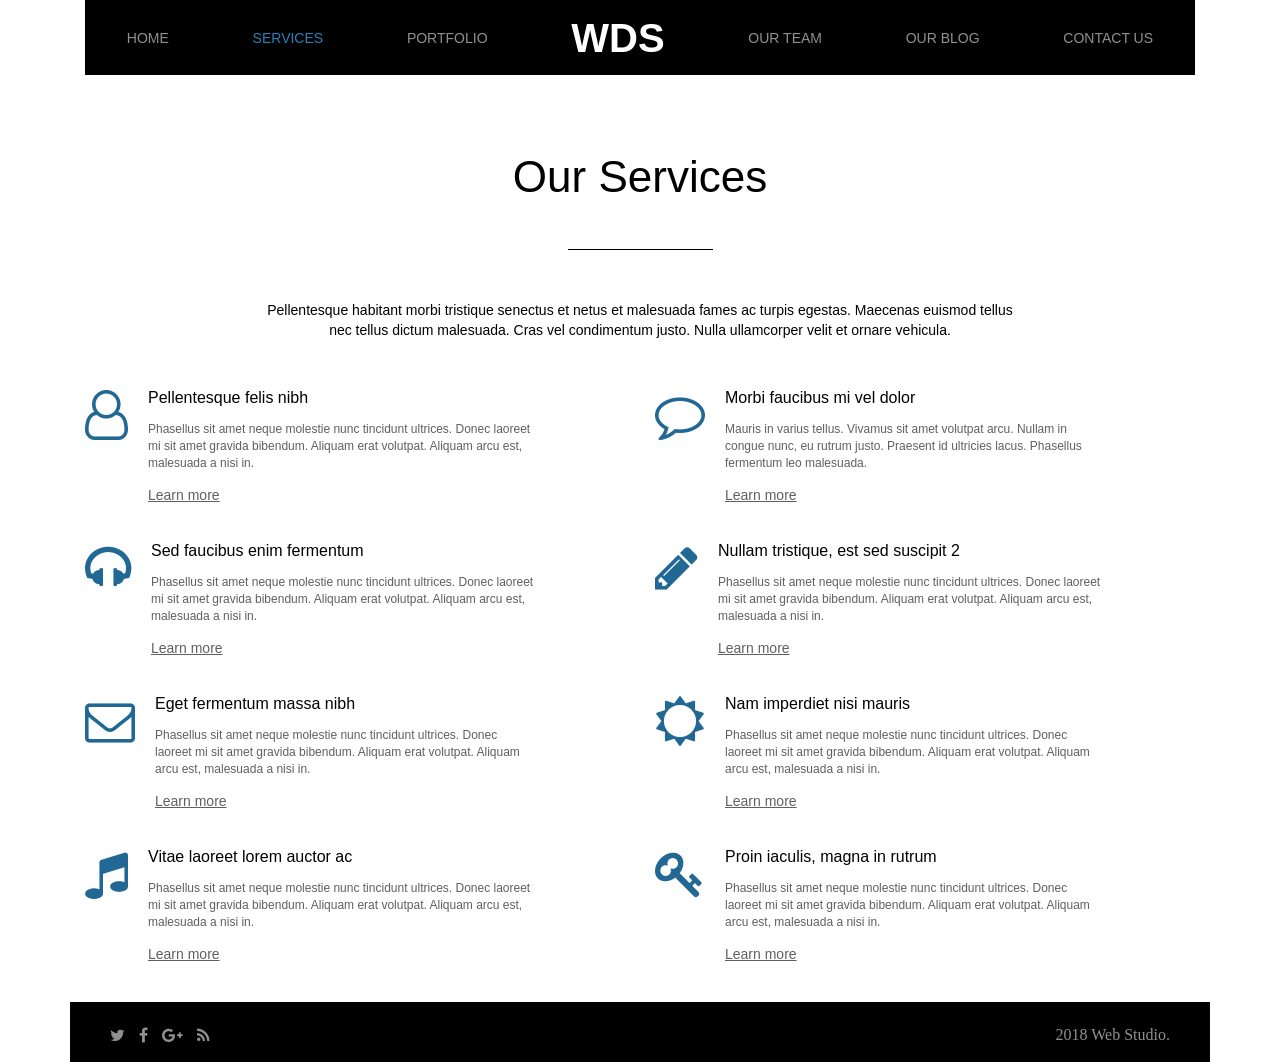
<file: work/Bootstrap/pages/services.html>
<!DOCTYPE html>
<html lang="en">
  <head>
    <meta charset="UTF-8">
    <title>Document</title><style>a,abbr,acronym,address,applet,article,aside,audio,b,big,blockquote,body,canvas,caption,center,cite,code,dd,del,details,dfn,div,dl,dt,em,embed,fieldset,figcaption,figure,footer,form,h1,h2,h3,h4,h5,h6,header,hgroup,html,i,iframe,img,ins,kbd,label,legend,li,mark,menu,nav,object,ol,output,p,pre,q,ruby,s,samp,section,small,span,strike,strong,sub,summary,sup,table,tbody,td,tfoot,th,thead,time,tr,tt,u,ul,var,video{margin:0;padding:0;border:0;font:inherit;font-size:100%;vertical-align:baseline}html{line-height:1}ol,ul{list-style:none}table{border-collapse:collapse;border-spacing:0}caption,td,th{text-align:left;font-weight:400;vertical-align:middle}blockquote,q{quotes:none}blockquote:after,blockquote:before,q:after,q:before{content:"";content:none}a img{border:none}article,aside,details,figcaption,figure,footer,header,hgroup,main,menu,nav,section,summary{display:block}button,input,optgroup,select,textarea{background:0 0;border:0;padding:0;margin:0;font:inherit;color:inherit;box-shadow:none}button{height:auto;cursor:pointer}button:focus{outline:0}button::-moz-focus-inner{outline:0;border:0;padding:0}a{text-decoration: none; color: inherit;}html{ box-sizing: border-box;} *, *:before, *:after{box-sizing:inherit;}
    </style>
    <link rel="stylesheet" href="../font-awesome-4.7.0/css/font-awesome.css">
    <link rel="stylesheet" href="../bootstrap-grid.css">
    <link rel="stylesheet" href="../css/services.css" />
  </head>
  <body>
    <div class="container">
      <div class="row">
        <div class="col">
          <header>
            <nav class="menu">
              <ul class="menu__list">
                <li class="menu__item"><a href="../index.html">Home</a></li>
                <li class="menu__item"><a href="#" class="item--active">Services</a></li>
                <li class="menu__item"><a href="../pages/portfolio.html">Portfolio</a></li>
                <li class="menu__item menu--logo">WDS</li>
                <li class="menu__item"><a href="../pages/our-team.html">Our Team</a></li>
                <li class="menu__item"><a href="../pages/our-blog.html">Our Blog</a></li>
                <li class="menu__item"><a href="../pages/contact-us.html">Contact us</a></li>
              </ul>
            </nav>
          </header>
        </div>
        <div class="container">
          <div class="row">
            <div class="col">
              <h2 class="short-title">Our Services</h2>
              <p class="title__text">Pellentesque habitant morbi tristique senectus et netus et malesuada fames ac turpis egestas. Maecenas euismod tellus nec tellus dictum malesuada. Cras vel condimentum justo. Nulla ullamcorper velit et ornare vehicula.</p>
            </div>
          </div>
          
          <div class="row">
            <div class="col-md-6">
            <div class="services-width">
            		<i class="fa fa-user-o fa-float" aria-hidden="true"></i>
            	<div class="servis__section">
            		<h2>Pellentesque felis nibh</h2>
            		<p>Phasellus sit amet neque molestie nunc tincidunt ultrices. Donec laoreet mi sit amet gravida bibendum. Aliquam erat volutpat. Aliquam arcu est, malesuada a nisi in.</p>
            		<a href="#">Learn more</a>
            	</div>
            </div>
            </div>
            <div class="col-md-6">
              <div class="services-width">
            		<i class="fa fa-comment-o fa-float" aria-hidden="true"></i>
            	<div class="servis__section">
            		<h2>Morbi faucibus mi vel dolor</h2>
            		<p>Mauris in varius tellus. Vivamus sit amet volutpat arcu. Nullam in congue nunc, eu rutrum justo. Praesent id ultricies lacus. Phasellus fermentum leo malesuada.</p>
            		<a href="#">Learn more</a>
            	</div>
            </div>
            </div>
          </div>
             <div class="row">
            <div class="col-md-6">
            <div class="services-width">
            		<i class="fa fa-headphones fa-float" aria-hidden="true"></i>
            	<div class="servis__section">
            		<h2>Sed faucibus enim fermentum</h2>
            		<p>Phasellus sit amet neque molestie nunc tincidunt ultrices. Donec laoreet mi sit amet gravida bibendum. Aliquam erat volutpat. Aliquam arcu est, malesuada a nisi in.</p>
            		<a href="#">Learn more</a>
            	</div>
            </div>
            </div>
            <div class="col-md-6">
              <div class="services-width">
            		<i class="fa fa-pencil fa-float" aria-hidden="true"></i>
            	<div class="servis__section">
            		<h2>Nullam tristique, est sed suscipit 2</h2>
            		<p>Phasellus sit amet neque molestie nunc tincidunt ultrices. Donec laoreet mi sit amet gravida bibendum. Aliquam erat volutpat. Aliquam arcu est, malesuada a nisi in.</p>
            		<a href="#">Learn more</a>
            	</div>
            </div>
            </div>
          </div>
          <div class="row">
            <div class="col-md-6">
            <div class="services-width">
            		<i class="fa fa-envelope-o fa-float" aria-hidden="true"></i>
            	<div class="servis__section">
            		<h2>Eget fermentum massa nibh</h2>
            		<p>Phasellus sit amet neque molestie nunc tincidunt ultrices. Donec laoreet mi sit amet gravida bibendum. Aliquam erat volutpat. Aliquam arcu est, malesuada a nisi in.</p>
            		<a href="#">Learn more</a>
            	</div>
            </div>
            </div>
            <div class="col-md-6">
              <div class="services-width">
            		<i class="fa fa-sun-o fa-float" aria-hidden="true"></i>
            	<div class="servis__section">
            		<h2>Nam imperdiet nisi mauris</h2>
            		<p>Phasellus sit amet neque molestie nunc tincidunt ultrices. Donec laoreet mi sit amet gravida bibendum. Aliquam erat volutpat. Aliquam arcu est, malesuada a nisi in.</p>
            		<a href="#">Learn more</a>
            	</div>
            </div>
            </div>
          </div>
          <div class="row">
            <div class="col-md-6">
            <div class="services-width">
            		<i class="fa fa-music fa-float" aria-hidden="true"></i>
            	<div class="servis__section">
            		<h2>Vitae laoreet lorem auctor ac</h2>
            		<p>Phasellus sit amet neque molestie nunc tincidunt ultrices. Donec laoreet mi sit amet gravida bibendum. Aliquam erat volutpat. Aliquam arcu est, malesuada a nisi in.</p>
            		<a href="#">Learn more</a>
            	</div>
            </div>
            </div>
            <div class="col-md-6">
              <div class="services-width">
            		<i class="fa fa-key fa-float" aria-hidden="true"></i>
            	<div class="servis__section">
            		<h2>Proin iaculis, magna in rutrum</h2>
            		<p>Phasellus sit amet neque molestie nunc tincidunt ultrices. Donec laoreet mi sit amet gravida bibendum. Aliquam erat volutpat. Aliquam arcu est, malesuada a nisi in.</p>
            		<a href="#">Learn more</a>
            	</div>
            </div>
            </div>
          </div>      
         
            </div>
          </div>
          <div class="row footer">
            <div class="col-md-6">
              <div class="social">
                <div class="f-icons">
                  <a href="https://twitter.com/Sedoy_Andrey"><i class="fa fa-twitter" aria-hidden="true"></i></a>
                  <a href="https://www.facebook.com/profile.php?id=100015977644411"><i class="fa fa-facebook" aria-hidden="true"></i></a>
                  <a href="https://plus.google.com/u/0/"><i class="fa fa-google-plus" aria-hidden="true"></i></a>
                  <a href=""><i class="fa fa-rss" aria-hidden="true"></i></a>
                </div>
              </div>
            </div>
            <div class="col-md-6">
              <div class="copirate">
                <a href="https://sedoyandrey.github.io/">
                  <p>2018 Web Studio.</p>
                </a>
              </div>
            </div>
          </div>
        </div>
      </div>
    </div>
    </div>
  </body>
</html>
</file>
<file: css/style.css>
@font-face {
  font-family: 'Orbitron';
  font-style: normal;
  font-weight: bold;
  src: local('advadhhv'), url(../fonts/Orbitron/Orbitron-Black.ttf) format('truetype')
}

@font-face {
  font-family: 'Orbitron';
  font-style: normal;
  font-weight: 100;
  src: local('advadhhv'), url(../fonts/Orbitron/Orbitron-Regular.ttf) format('truetype')
}

@font-face {
  font-family: 'Caveat';
  font-style: normal;
  font-weight: 100;
  src: local('advadhhv'), url(../fonts/Caveat/Caveat-Regular.ttf) format('truetype')
}

* {
  box-sizing: border-box;
}

body {
  background-color: #f4f2ee;
  background-image: url(../images/bg.jpg);
  color: #8c8c8c;
  font-family: sans-serif;
}

.conteiner {
  max-width: 960px;
  min-width: 370px;
  margin: auto;
  padding: 30px 10px;
}


/*--------------------*/

.menu {
  text-align: right;
  font-weight: bold;
  font-family: 'Orbitron', sans-serif;
}

.my-name {
  float: left;
}

.my-name__name {
  color: #d14343;
  font-size: 14px;
  text-transform: uppercase;
  text-align: left;
  padding-bottom: 5px;
  font-weight: 100;
}

.my-name__portfolio {
  font-size: 25px;
  color: #bebebe;
  text-transform: uppercase;
  text-shadow: 0.1px 0.4px 1px #d14343;
}

.menu__icon {
  display: none;
  width: 45px;
  height: 35px;
  position: relative;
  cursor: pointer;
}

.menu__icon span {
  display: block;
  position: absolute;
  height: 9px;
  width: 100%;
  background: #8c8c8c;
  border-radius: 9px;
  opacity: 1;
  left: 0;
  transform: rotate(0deg);
  transition: .25s ease-in-out;
}

.menu__icon span:nth-child(1) {
  top: 0px;
}

.menu__icon span:nth-child(2),
.menu__icon span:nth-child(3) {
  top: 13px;
}

.menu__icon span:nth-child(4) {
  top: 26px;
}

.menu__links-item {
  display: inline-block;
  color: #bebebe;
  font-size: 14px;
  line-height: 30px;
  padding: 0 10px;
  text-transform: uppercase;
  text-decoration: none;
  cursor: pointer;
  font-family: 'Orbitron', sans-serif;
}

.menu_active {
  color: #7c7c7c;
  text-decoration: underline;
}

.menu__links-item:hover {
  color: #8c8c8c;
}

.menu.menu_state_open .menu__icon span:nth-child(1) {
  top: 18px;
  width: 0%;
  left: 50%;
}

.menu.menu_state_open .menu__icon span:nth-child(2) {
  transform: rotate(45deg);
}

.menu.menu_state_open .menu__icon span:nth-child(3) {
  transform: rotate(-45deg);
}

.menu.menu_state_open .menu__icon span:nth-child(4) {
  top: 18px;
  width: 0%;
  left: 50%;
}

.menu.menu_state_open .menu__links {
  display: block;
}


/*--------------------------------------*/

@media screen and (max-width: 800px) {
  .menu__icon {
    display: inline-block;
  }
  .menu__links {
    position: relative;
    display: none;
    top: 0;
    right: 0;
    left: 0;
    margin-top: 10px;
    background-color: rgba(0, 0, 0, 0.1);
    z-index: 1000;
    overflow: auto;
  }
  .menu__links-item {
    display: block;
    padding: 10px 0;
    text-align: center;
    color: #8c8c8c;
  }
  .menu__links-item:hover {
    text-decoration: none;
    background-color: rgba(0, 0, 0, 0.1);
    color: #fff;
  }
  .menu__links-item:active {
    color: #d14343;
  }
  .footer {
    display: flex;
    justify-content: center;
  }
  .footer__content {
    display: none;
  }
  .footer__social {
    margin: 7px;
  }
  .main__skills {
    flex-direction: column;
    align-items: center;
  }
  /*
	.skills__block  {
	}
*/
  .skills__left {
    margin-bottom: 30px;
  }
  .skills__right {}
  body {
    margin: 0 20px;
  }
}


/*main*/

.main__title {
  clear: both;
  text-align: center;
  padding: 50px 0;
  font-size: 40px;
  font-family: 'Orbitron', sans-serif;
}

.main__title span {
  font-weight: bold;
  font-size: 50px;
}


/*SKILLS*/

.main__skills {
  display: flex;
  flex-direction: row wrap;
  justify-content: space-between;
  margin: 30px 0px 60px;
}

.skills__left {
  width: 420px;
}

.skills__right {
  width: 420px;
}

.skills__hr {
  font-size: 30px;
  color: #d14343;
  text-transform: uppercase;
  font-family: 'Orbitron', sans-serif;
  font-weight: bold;
  margin-left: 15px;
}

.skills__block-1 {
  display: flex;
}

.skills__block-2 {
  display: flex;
  justify-content: space-around;
  font-family: 'Orbitron', sans-serif;
}

.skills__hr::after {
  content: '';
  display: block;
  border-bottom: 5px solid #dfdedc;
  margin: 10px 0;
}

.scills__img {
  position: relative;
  top: 0;
  bottom: 0;
  margin: auto;
}

.scills__left-text {
  padding: 0px 10px;
  font-family: 'Caveat';
  font-size: 20px;
}


/*---*/

.scills__list-title {
  font-weight: bold;
  text-transform: uppercase;
  margin: 15px 0;
}

.scills__list {
  list-style: disc;
  color: #d14343;
  line-height: 2.1;
  list-style-position: inside;
}

.scills__list--color:hover {
  color: #d14343;
}

.scills__list--color {
  color: #8c8c8c;
}


/*END Skills*/


/* My Work*/

.main__work-window {
  display: flex;
  flex-direction: row;
  flex-wrap: wrap;
  justify-content: center;
}

.work-window__img {
  height: 130px;
  width: 220px;
  margin: 7px;
  box-shadow: 3px 3px 5px #dfdedc;
}


/*main END*/


/*Footer*/

.footer {
  border-top: 5px solid #dfdedc;
  margin: 20px 0;
}

.footer__content {
  float: left;
  padding: 17px 10px;
  font-family: 'Orbitron', sans-serif;
}

.footer__social {
  float: right;
  padding: 10px;
}

.footer__social div {
  float: left;
  margin-left: 10px;
  height: 35px;
  width: 35px;
  background-image: url(../images/social-3.jpg);
  background-size: 220px;
  border-radius: 50%;
}

.social--facebook {
  background-position: -93px -30px;
}

.social--vk {
  background-position: -93px -148px;
}

.social--You-tube {
  background-position: -12px -148px;
}

.social--twitter {
  background-position: -13px -30px;
}
</file>
<file: work/Bootstrap/style.css>
.menu {}

.menu__list {
  height: 75px;
  background-color: #fff;
  color: #909090;
  text-transform: uppercase;
  font-size: 14px;
  font-family: sans-serif;
  display: flex;
  align-items: center;
  justify-content: space-around;
}

.menu__list a:hover {
  color: #2980b9;
}

.menu__list a:active {
  color: #226895;
}

.menu--logo {
  color: #000;
  font-size: 40px;
  text-transform: uppercase;
  font-weight: bold;
  font-family: sans-serif;
  cursor: none;
}

.item--active {
  color: #2980b9;
}
/*burger menu */

/*burger menu END */

/*-- main --*/

.short-title {
  font-size: 44px;
  margin-top: 80px;
  text-align: center;
  font-family: sans-serif;
}

.short-title::after {
  content: "";
  display: block;
  height: 1px;
  width: 145px;
  background-color: #000;
  margin: 50px auto;
}

.title__text {
  font-size: 14px;
  max-width: 750px;
  text-align: center;
  margin: auto;
  line-height: 20px;
  font-family: sans-serif;
  margin-bottom: 50px;
}
/*----*/
.header-content {
	background-color: #2f3030;
/*	min-height: 400px;*/
	background-image: url(img/1.gif);
	background-size: cover;
	background-position: center;
	color: #fff;
	padding-bottom: 70px;
}

.header-content {
		display: flex;
		flex-flow: column;
		align-items: center;
	}
	.header-p {
		padding-top: 30px;
		font-size: 3vw;
		font-family: sans-serif;
	}
	.header-h1 {
		font-size: 6vw;
		padding: 30px 0;
	}
	.header-h2 {
		font-size: 3vw;
		padding: 40px 0;
	}
	.header-btn {
		font-size: 2vw;
		text-transform: uppercase;
		border-radius: 1px;
		padding: 15px 5%;
		margin-bottom: -30px;
		border: 1px solid white;
	}
	.header-btn:hover {
		background-color: black;
/*		color: #226895;*/
		border-color: #226895;
	}

	.header-p::before {
		content: '';
		height: 5px;
		width: 5px;
		background-color: #fff;
		display: inline-block;
		border-radius: 50%;
		vertical-align: middle;
		margin-right: 15px;
	}
	.header-p::after {
		content: '';
		height: 5px;
		width: 5px;
		background-color: #fff;
		display: inline-block;
		border-radius: 50%;
		vertical-align: middle;
		margin-left: 15px;
	}
.header-h2::before {
		content: '';
		width: 100px;
		height: 1px;
		background-color: grey;
		display: inline-block;
		vertical-align: middle;
		margin-right: 20px;
	}
	.header-h2::after {
		content: '';
		width: 100px;
		height: 1px;
		background-color: grey;
		display: inline-block;
		vertical-align: middle;
		margin-left: 20px;
	}
/*----*/

.info-box {
	display: flex;
	flex-flow: column;
	text-align: center;
	background-image: url(img/box-bg.jpg);
	background-size: cover;
/*	margin-top: -20px;*/
	padding: 40px 10px 40px;
}
.info-box h2 {
	font-size: 25px;
	font-family: Tahoma, sans-serif;
}
.info-box h2::after {
	content: '';
	height: 1px;
	width: 130px;
	background-color: black;
	display: block;
	margin-left: auto;
	margin-right: auto;
	margin-top: 20px;
}
.info-box-text {
	padding: 40px 10px;
	font-size: 14px;
	font-family: sans-serif;
	line-height: 20px;
	line-height: 30px;
}
.box-icon {
	font-size: 30px;
}
.box-icon p {
	font-size: 12px;
	margin: 15px 0;
}

/*footer*/

.footer {
  background-color: #000;
  height: 60px;
  color: #909090;
  padding: 25px;
}

.social .fa {
  margin-right: 10px;
}

.social .fa:hover,
.copirate:hover {
  color: #2980b9;
}

.copirate {
  text-align: right;
}


/* END basic styles*/
</file>
<file: work/lavel-up/assets/css/style.css>
.transition,
.page-overlay,
.nav {
  transition: all 0.3s ease-in-out;
}

.clearfix:after,
.container:after {
  content: "";
  display: block;
  clear: both;
}

@font-face {
  font-family: "Roboto";
  font-weight: 400;
  font-style: normal;
  src: url("../fonts/Roboto-Regular.ttf") format("truetype");
}

@font-face {
  font-family: "Roboto";
  font-weight: 900;
  font-style: normal;
  src: url("../fonts/Roboto-Black.ttf") format("truetype");
}

@font-face {
  font-family: "Roboto";
  font-weight: 700;
  font-style: normal;
  src: url("../fonts/Roboto-Bold.ttf") format("truetype");
}

.container {
  margin: 0 auto;
  padding-right: 15px;
  padding-left: 15px;
}

@media (min-width: 1024px) {
  .container {
    width: 980px;
  }
}

@media (min-width: 1280px) {
  .container {
    width: 1170px;
  }
}

.row {
  margin-right: -15px;
  margin-left: -15px;
  font-size: 0;
}

.column {
  display: inline-block;
  vertical-align: top;
  width: 100%;
  padding-right: 15px;
  padding-left: 15px;
}

.col-start-1 {
  width: 8.3333%;
}

.col-start-2 {
  width: 16.6666%;
}

.col-start-3 {
  width: 25%;
}

.col-start-4 {
  width: 33.3333%;
}

.col-start-5 {
  width: 41.6666%;
}

.col-start-6 {
  width: 50%;
}

.col-start-7 {
  width: 58.3333%;
}

.col-start-8 {
  width: 66.6666%;
}

.col-start-9 {
  width: 75%;
}

.col-start-10 {
  width: 83.3333%;
}

.col-start-11 {
  width: 91.6666%;
}

.col-start-12 {
  width: 100%;
}

.hidden-start {
  display: none !important;
}

.visible-start {
  display: block !important;
}

@media (min-width: 544px) {
  .col-mb-1 {
    width: 8.3333%;
  }

  .col-mb-2 {
    width: 16.6666%;
  }

  .col-mb-3 {
    width: 25%;
  }

  .col-mb-4 {
    width: 33.3333%;
  }

  .col-mb-5 {
    width: 41.6666%;
  }

  .col-mb-6 {
    width: 50%;
  }

  .col-mb-7 {
    width: 58.3333%;
  }

  .col-mb-8 {
    width: 66.6666%;
  }

  .col-mb-9 {
    width: 75%;
  }

  .col-mb-10 {
    width: 83.3333%;
  }

  .col-mb-11 {
    width: 91.6666%;
  }

  .col-mb-12 {
    width: 100%;
  }

  .hidden-mb {
    display: none !important;
  }

  .visible-mb {
    display: block !important;
  }
}

@media (min-width: 768px) {
  .col-sm-1 {
    width: 8.3333%;
  }

  .col-sm-2 {
    width: 16.6666%;
  }

  .col-sm-3 {
    width: 25%;
  }

  .col-sm-4 {
    width: 33.3333%;
  }

  .col-sm-5 {
    width: 41.6666%;
  }

  .col-sm-6 {
    width: 50%;
  }

  .col-sm-7 {
    width: 58.3333%;
  }

  .col-sm-8 {
    width: 66.6666%;
  }

  .col-sm-9 {
    width: 75%;
  }

  .col-sm-10 {
    width: 83.3333%;
  }

  .col-sm-11 {
    width: 91.6666%;
  }

  .col-sm-12 {
    width: 100%;
  }

  .hidden-sm {
    display: none !important;
  }

  .visible-sm {
    display: block !important;
  }
}

@media (min-width: 1024px) {
  .col-md-1 {
    width: 8.3333%;
  }

  .col-md-2 {
    width: 16.6666%;
  }

  .col-md-3 {
    width: 25%;
  }

  .col-md-4 {
    width: 33.3333%;
  }

  .col-md-5 {
    width: 41.6666%;
  }

  .col-md-6 {
    width: 50%;
  }

  .col-md-7 {
    width: 58.3333%;
  }

  .col-md-8 {
    width: 66.6666%;
  }

  .col-md-9 {
    width: 75%;
  }

  .col-md-10 {
    width: 83.3333%;
  }

  .col-md-11 {
    width: 91.6666%;
  }

  .col-md-12 {
    width: 100%;
  }

  .hidden-md {
    display: none !important;
  }

  .visible-md {
    display: block !important;
  }
}

@media (min-width: 1280px) {
  .col-lg-1 {
    width: 8.3333%;
  }

  .col-lg-2 {
    width: 16.6666%;
  }

  .col-lg-3 {
    width: 25%;
  }

  .col-lg-4 {
    width: 33.3333%;
  }

  .col-lg-5 {
    width: 41.6666%;
  }

  .col-lg-6 {
    width: 50%;
  }

  .col-lg-7 {
    width: 58.3333%;
  }

  .col-lg-8 {
    width: 66.6666%;
  }

  .col-lg-9 {
    width: 75%;
  }

  .col-lg-10 {
    width: 83.3333%;
  }

  .col-lg-11 {
    width: 91.6666%;
  }

  .col-lg-12 {
    width: 100%;
  }

  .hidden-lg {
    display: none !important;
  }

  .visible-lg {
    display: block !important;
  }
}

*,
:before,
:after {
  box-sizing: border-box;
}

html {
  height: 100%;
  font-size: 16px;
}

.body {
  display: flex;
  flex-direction: column;
  min-height: 100%;
  font-family: Roboto, Helvetica, Arial, sans-serif;
  -webkit-tap-highlight-color: transparent;
  background-color: #f4f6f8;
}

.wrapper {
  display: flex;
  flex-direction: column;
  flex: 1 0 auto;
  min-height: 100%;
}

.content {
  flex: 1 0 auto;
}

a {
  color: inherit;
  text-decoration: none;
}

*:focus {
  outline: 0;
}

textarea {
  resize: none;
}

label {
  display: block;
}

form {
  display: inline;
}

img {
  width: auto;
  max-width: 100%;
  height: auto;
  max-height: 100%;
  font-size: 0.875rem;
}

.bg-image {
  background-repeat: no-repeat;
  background-position: center center;
  background-size: cover;
}

.page-overlay {
  width: 100%;
  height: 100%;
  visibility: hidden;
  opacity: 0;
  background-color: rgba(0, 0, 0, 0.6);
  position: fixed;
  top: 0;
  left: 0;
  z-index: 2;
  cursor: pointer;
}

.page-overlay.js-page-overlay--active {
  visibility: visible;
  opacity: 1;
}

.section {
  padding-top: 40px;
  margin-bottom: 40px;
}

.section__desc {
  margin-bottom: 42px;
}

.header {
  background-color: #fff;
}

.header__inner {
  display: flex;
  justify-content: space-between;
  align-items: center;
  height: 60px;
}

.header__action {
  width: 36px;
  height: 36px;
  color: #34404b;
}

.header__action:active {
  color: #ff5912;
}

.header__action-counter {
  border-radius: 50%;
  width: 18px;
  height: 18px;
  background-color: #34404b;
  color: #fff;
  font-size: 0.625rem;
  position: absolute;
  top: 0;
  left: 50%;
  transform: translate(-50%, -10px);
}

.logo {
  font-size: 0;
}

@media (min-width: 768px) {
  .header__inner {
    justify-content: flex-start;
    height: 120px;
  }

  .header__actions {
    margin-left: auto;
  }

  .header .logo {
    margin-right: 48px;
  }
}

@media (min-width: 1024px) {
  .logo {
    margin-right: 80px;
  }
}

.nav-trigger {
  width: 36px;
  height: 36px;
  position: relative;
  z-index: 4;
}

.nav-trigger__icon--close {
  display: none;
}

.nav-trigger.js-nav-trigger--active {
  color: #fff;
}

.nav-trigger.js-nav-trigger--active .nav-trigger__icon--menu {
  display: none;
}

.nav-trigger.js-nav-trigger--active .nav-trigger__icon--close {
  display: block;
}

.nav {
  width: 260px;
  height: 100%;
  overflow-y: auto;
  visibility: hidden;
  opacity: 0;
  background-color: #fff;
  position: fixed;
  top: 0;
  left: -260px;
  z-index: 3;
  box-shadow: 2px 0px 6px rgba(0, 0, 0, 0.25);
}

.nav.js-nav--active {
  visibility: visible;
  opacity: 1;
  left: 0;
}

.nav__inner {
  padding: 24px 0;
}

.nav__item {
  display: block;
  padding: 12px 16px;
  color: #34404b;
  font-size: 1rem;
  transition: bacground-color, color 0.3 ease-in-out;
}

.nav__item:active {
  background-color: #f5f5f5;
}

.nav__item--active {
  color: #ff5912;
}

@media (min-width: 768px) {
  .nav {
    width: auto;
    height: auto;
    overflow-y: visible;
    visibility: visible;
    opacity: 1;
    position: static;
    background-color: transparent;
    transition: none;
    box-shadow: none;
  }

  .nav__inner {
    padding: 0;
    display: flex;
  }

  .nav_item {
    margin-right: 24px;
    margin-right: 0;
    margin-left: 0;
  }

  .nav_item:last-child {
    margin-right: 0px;
  }
}

@media (min-width: 1024px) {
  .nav {
    width: auto;
    height: auto;
  }
}

.icon {
  display: inline-block;
}

.icon--align_middle {
  vertical-align: middle;
}

.slider {
  width: 100%;
  height: 300px;
  overflow: hidden;
}

.slider__inner {
  height: 100%;
  display: flex;
}

.slide {
  height: 100%;
  width: 100%;
  flex-shrink: 0;
  animation: slider 16s linear infinite;
  display: flex;
  align-items: center;
}

.slider-image__title {
  margin-left: 5%;
}

.slide-preview__price {
  margin-top: 50px;
}

.slide-preview__price a {
  margin-left: 40px;
}

@media (min-width: 544px) {
  .slider {
    height: 360px;
  }
}

@media (min-width: 768px) {
  .slider {
    height: 420px;
  }
}

@media (min-width: 1280px) {
  .slider {
    height: 650px;
  }
}

@media (min-width: 1024px) {
  .slider {
    height: 540px;
  }
}

@keyframes slider {
  0% {
    transform: translateX(0%);
  }

  18.75% {
    transform: translateX(0%);
  }

  25% {
    transform: translateX(-100%);
  }

  43.75% {
    transform: translateX(-100%);
  }

  50% {
    transform: translateX(-200%);
  }

  68.75% {
    transform: translateX(-200%);
  }

  75% {
    transform: translateX(-300%);
  }

  93.75% {
    transform: translateX(-300%);
  }

  99.99999% {
    transform: translateX(-400%);
  }

  100% {
    transform: translateX(0%);
  }
}

.h1 {
  color: #34404b;
  font-size: 2.25rem;
  text-transform: uppercase;
  line-height: normal;
  text-align: center;
  margin-bottom: 24px;
  font-weight: 900;
}

.h2 {
  color: #34404b;
  font-size: 2.5rem;
  text-transform: uppercase;
  line-height: normal;
  margin-bottom: 24px;
  font-weight: 900;
}

.card-preview__inner {
  height: auto;
  background-color: #fff;
}

.card-preview__image {
  display: flex;
  padding: 48px 16px 24px;
  justify-content: center;
  align-items: center;
}

.card-preview__content {
  padding: 0 16px 24px;
}

.card-preview__title {
  margin-bottom: 30px;
  font-weight: 700;
  font-size: 1.125rem;
  text-transform: capitalize;
  text-align: center;
  color: #34404b;
  white-space: nowrap;
  text-overflow: ellipsis;
}

.card-preview__price {
  color: #ff5912;
  font-size: 1.125rem;
  font-weight: 700;
  text-align: center;
}

.footer {
  background-color: #fff;
  padding: 70px 0px;
}

.footer-list {
  color: #34404b;
  font-size: 1rem;
  list-style: disc;
  list-style-position: inside;
  line-height: 25px;
}

.footer-item {
  font-size: 12px;
}

.footer-item:hover {
  color: #ff5912;
}

.payment-title {
  color: #ff5912;
  font-size: 1rem;
  margin: 20px 0px;
}

.text-center {
  text-align: center;
}

@media (max-width: 543px) {
  .text-center-li {
    text-align: center;
  }
}

.plain-text p {
  color: #34404b;
  line-height: 1.875rem;
  font-size: 1rem;
}

.plain-text--m_b {
  margin-bottom: 10px;
  font-weight: bold;
}

.figcaption {
  color: #34404b;
  font-size: 12px;
  margin: 20px 0px;
}

.const-flex {
  display: flex;
}

.const-flex--jc_c {
  justify-content: center;
}

.const-flex--ai_c {
  align-items: center;
}

.const-relative {
  position: relative;
}

.const-color-orange {
  color: #ff5912;
}

.const-text-center {
  text-align: center;
}
</file>
<file: css/contact.css>
@font-face {
  font-family: 'Orbitron';
  font-style: normal;
  font-weight: bold;
  src: local('advadhhv'), url(../fonts/Orbitron/Orbitron-Black.ttf) format('truetype')
}

@font-face {
  font-family: 'Orbitron';
  font-style: normal;
  font-weight: 100;
  src: local('advadhhv'), url(../fonts/Orbitron/Orbitron-Regular.ttf) format('truetype')
}

* {
  box-sizing: border-box;
}

body {
  background-color: #f4f2ee;
  background-image: url(../images/bg.jpg);
  color: #8c8c8c;
  font-family: sans-serif;
}

.conteiner {
  max-width: 960px;
  min-width: 320px;
  margin: auto;
  padding: 30px 10px;
}

/*--------------------*/

.menu {
  text-align: right;
  font-weight: bold;
  font-family: 'Orbitron', sans-serif;
}

.my-name {
  float: left;
}

.my-name__name {
  color: #d14343;
  font-size: 14px;
  text-transform: uppercase;
  text-align: left;
  padding-bottom: 5px;
  font-weight: 100;
}

.my-name__portfolio {
  font-size: 25px;
  color: #bebebe;
  text-transform: uppercase;
  text-shadow: 0.1px 0.4px 1px #d14343;
}

.menu__icon {
  display: none;
  width: 45px;
  height: 35px;
  position: relative;
  cursor: pointer;
}

.menu__icon span {
  display: block;
  position: absolute;
  height: 9px;
  width: 100%;
  background: #8c8c8c;
  border-radius: 9px;
  opacity: 1;
  left: 0;
  transform: rotate(0deg);
  transition: .25s ease-in-out;
}

.menu__icon span:nth-child(1) {
  top: 0px;
}

.menu__icon span:nth-child(2),
.menu__icon span:nth-child(3) {
  top: 13px;
}

.menu__icon span:nth-child(4) {
  top: 26px;
}

.menu__links-item {
  display: inline-block;
  color: #bebebe;
  font-family: Arial;
  font-size: 14px;
  line-height: 30px;
  padding: 0 10px;
  text-transform: uppercase;
  text-decoration: none;
  cursor: pointer;
  font-family: 'Orbitron', sans-serif;
}

.menu_active {
  color: #7c7c7c;
  text-decoration: underline;
}

.menu__links-item:hover {
  color: #8c8c8c;
}

.menu.menu_state_open .menu__icon span:nth-child(1) {
  top: 18px;
  width: 0%;
  left: 50%;
}

.menu.menu_state_open .menu__icon span:nth-child(2) {
  transform: rotate(45deg);
}

.menu.menu_state_open .menu__icon span:nth-child(3) {
  transform: rotate(-45deg);
}

.menu.menu_state_open .menu__icon span:nth-child(4) {
  top: 18px;
  width: 0%;
  left: 50%;
}

.menu.menu_state_open .menu__links {
  display: block;
}

@media screen and (max-width: 800px) {
  .menu__icon {
    display: inline-block;
  }
  .menu__links {
    position: relative;
    display: none;
    top: 0;
    right: 0;
    left: 0;
    margin-top: 10px;
    background-color: rgba(0, 0, 0, 0.1);
    z-index: 1000;
    overflow: auto;
  }
  .menu__links-item {
    display: block;
    padding: 10px 0;
    text-align: center;
    color: #8c8c8c;
  }
  .menu__links-item:hover {
    text-decoration: none;
    background-color: rgba(0, 0, 0, 0.1);
    color: #fff;
  }
  .menu__links-item:active {
    color: #d14343;
  }
  .footer {
    display: flex;
    flex-direction: colum;
    justify-content: center;
  }
  .footer__content {
    display: none;
  }
  .footer__social {
    margin: 7px;
  }
}
/*----------------------------------------------*/


.form-grup {
	padding: 30px 0;
}

.skills__hr {
  font-size: 30px;
  color: #d14343;
  text-transform: uppercase;
  font-family: 'Orbitron', sans-serif;
  font-weight: bold;
  margin-left: 15px;
	margin-top: 50px;
	margin-bottom: 50px
}

.skills__hr::after {
  content: '';
  display: block;
  border-bottom: 5px solid #dfdedc;
  margin: 10px 0;
}

.form {
	display: flex;
	flex-flow: row wrap;
	padding: 10px;
}

.form__mail {
	flex: 1 0 300px;
/*	outline: 1px solid red;*/
	padding: 5px;
}

.form__info {
	flex: 1 0 300px;
	padding: 7px;
}

.form--subtitle {
	font-family: 'Orbitron', sans-serif;
	padding: 10px 0;
	text-transform: uppercase;
	font-weight: bold;
}

.input {
	background-color: #e8e8e8;
	height: 30px;
	width: 210px;
	padding-left: 15px;
	font-size: 20px;
	flex: 1;
	margin-right: 5px
}
.input--m {
	margin-bottom: 15px;
}
.input-flex {
	display: flex;
	justify-content: space-around;
	flex-flow: row wrap;
}
.textarea {
	background-color: #e8e8e8;
	width: 100%;
	height: 140px;
	padding: 10px;
	margin-right: 5px;
	margin-bottom: 15px;
	margin-top: 15px
}

.form-btn {
  width: 105px;
  height: 41px;
	text-transform: uppercase;
	background-color: #d14343;
	border-radius: 3px;
	color: #fff;
	font-family: 'Orbitron', sans-serif;
	margin-bottom: 15px;
}
.form-btn:hover {
	background-color: brown;
}
.form-btn:active {
	background-color: orangered;
}


.info-flex {
	display: flex;
	flex-flow: row wrap;
	padding-top: 20px
}
.info--left {
	flex: 1 0 200px;
	height: 240px;
	
}
.info--right {
	flex: 1 0 200px;
	padding: 0 20px;
}

.info__address {
	display: flex;
	flex-flow: column;
}

.info__address h4 {
	font-weight: bold;
	margin-top: 10px
}
.info__address p {
	margin: ;
	line-height: 1.5;
}

/*Footer*/

.footer {
  border-top: 5px solid #dfdedc;
  margin: 20px 0;
}

.footer__content {
  float: left;
  padding: 17px 10px;
  font-family: 'Orbitron', sans-serif;
}

.footer__social {
  float: right;
  padding: 10px;
}

.footer__social div {
  float: left;
  margin-left: 10px;
  height: 35px;
  width: 35px;
  background-image: url(../images/social-3.jpg);
  background-size: 220px;
  border-radius: 50%;
}

.social--facebook {
  background-position: -93px -30px;
}

.social--vk {
  background-position: -93px -148px;
}

.social--You-tube {
  background-position: -12px -148px;
}

.social--twitter {
  background-position: -13px -30px;
}
</file>
<file: work/Bootstrap/css/contact-us.css>
.menu {}

.menu__list {
  height: 75px;
  background-color: #000000;
  color: #909090;
  text-transform: uppercase;
  font-size: 14px;
  font-family: sans-serif;
  display: flex;
  align-items: center;
  justify-content: space-around;
}

.menu__list a:hover {
  color: #2980b9;
}

.menu__list a:active {
  color: #226895;
}

.menu--logo {
  color: #ffffff;
  font-size: 40px;
  text-transform: uppercase;
  font-weight: bold;
  font-family: sans-serif;
  cursor: none;
}

.item--active {
  color: #2980b9;
}


/*-- main --*/

.short-title {
  font-size: 44px;
  margin-top: 80px;
  text-align: center;
  font-family: sans-serif;
}

.short-title::after {
  content: "";
  display: block;
  height: 1px;
  width: 145px;
  background-color: #000;
  margin: 50px auto;
}

.title__text {
  font-size: 14px;
  max-width: 750px;
  text-align: center;
  margin: auto;
  line-height: 20px;
  font-family: sans-serif;
  margin-bottom: 50px;
}
/*---*/

.cont-left {
	padding: 10px;
}
.cont-left h3 {
	font-size: 20px;
	font-weight: bold;
}
.cont-left p {
	font-family: sans-serif;
	font-size: 11px;
	line-height: 19px;
	padding: 10px 0;
}
.input {
	background-color: #edf1f2;
	padding: 7px;
	width: 100%;
	margin: -6px 0;
}
.input-m {
	margin: 5px 0px 10px;
}
.form-button {
	background-color: #2980b9;
	color: #fff;
	line-height: 3;
	font-size: 14px;
	font-family: sans-serif;
	padding: 0 100px;
}
.form-button:hover {
	background-color: #0f5b8d;
}
.form-button:active {
	background-color: #0f3f5e;
}
.cont-right {
	padding: 10px;
}
.cont-right h3 {
	font-size: 20px;
	font-weight: bold;
}
.cont-right p {
	font-family: sans-serif;
	font-size: 11px;
	line-height: 19px;
}

/*footer*/

.footer {
  background-color: #000;
  height: 60px;
  color: #909090;
  padding: 25px;
}

.social .fa {
  margin-right: 10px;
}

.social .fa:hover,
.copirate:hover {
  color: #2980b9;
}

.copirate {
  text-align: right;
}


/* END basic styles*/
</file>
<file: work/Bootstrap/css/our-team.css>
.menu {}

.menu__list {
  height: 75px;
  background-color: #000000;
  color: #909090;
  text-transform: uppercase;
  font-size: 14px;
  font-family: sans-serif;
  display: flex;
  align-items: center;
  justify-content: space-around;
}

.menu__list a:hover {
  color: #2980b9;
}

.menu__list a:active {
  color: #226895;
}

.menu--logo {
  color: #ffffff;
  font-size: 40px;
  text-transform: uppercase;
  font-weight: bold;
  font-family: sans-serif;
  cursor: none;
}

.item--active {
  color: #2980b9;
}


/*-- main --*/

.short-title {
  font-size: 44px;
  margin-top: 80px;
  text-align: center;
  font-family: sans-serif;
}

.short-title::after {
  content: "";
  display: block;
  height: 1px;
  width: 145px;
  background-color: #000;
  margin: 50px auto;
}

.title__text {
  font-size: 14px;
  max-width: 750px;
  text-align: center;
  margin: auto;
  line-height: 20px;
  font-family: sans-serif;
  margin-bottom: 50px;
}
/*---*/
.team-card  {
	text-align: center;
	font-family: sans-serif;
	margin-bottom: 30px
}
.team-card h3 {
	font-size: 16px;
	padding-top: 15px;
}
.team-card p {
	font-size: 11px;
	line-height: 15px;
	padding: 15px 0;
}
.social-icon a {
	margin: 0 2px;
}

/*footer*/

.footer {
  background-color: #000;
  height: 60px;
  color: #909090;
  padding: 25px;
}

.social .fa {
  margin-right: 10px;
}

.social .fa:hover,
.copirate:hover {
  color: #2980b9;
}

.copirate {
  text-align: right;
}


/* END basic styles*/
</file>
<file: work/Bootstrap/css/portfolio.css>
.menu {

}
.menu__list {
	height: 75px;
	background-color: #000000;
	color: #909090;
	text-transform: uppercase;
	font-size: 14px;
	font-family: sans-serif;
	display: flex;
	align-items: center;
	justify-content: space-around;
}

.menu__list a:hover {
	color: #2980b9;
}
.menu__list a:active {
	color: #226895;
}
.menu--logo {
	color: #ffffff;
	font-size: 40px;
	text-transform: uppercase;
	font-weight: bold;
	font-family: sans-serif;
	cursor: none;
}

.item--active {
	color: #2980b9;
}
/*-- main --*/

.short-title {
	font-size: 44px;
/*	text-transform: uppercase;*/
	margin-top: 80px;
	text-align: center;
	font-family: sans-serif;
}
.short-title::after {
	content: "";
	display: block;
	height: 1px;
	width: 145px;
	background-color: #000;
	margin: 50px auto;
}
.title__text {
	font-size: 14px;
	max-width: 750px;
	text-align: center;
	margin: auto;
	line-height: 20px;
	font-family: sans-serif;
	margin-bottom: 50px;
}

.img  {
	padding-top: px;
}

figcaption {
	text-align: center;
	padding: 20px 0;
}

.footer {
	background-color: #000;
	height: 60px;
	color: #909090;
	padding: 25px;
}

.social .fa {
	margin-right: 10px;
}

.social .fa:hover, 
.copirate:hover {
	color: #2980b9;
}

.copirate {
	text-align: right;
}
</file>
<file: work/Bootstrap/css/services.css>
.menu {}

.menu__list {
  height: 75px;
  background-color: #000000;
  color: #909090;
  text-transform: uppercase;
  font-size: 14px;
  font-family: sans-serif;
  display: flex;
  align-items: center;
  justify-content: space-around;
}

.menu__list a:hover {
  color: #2980b9;
}

.menu__list a:active {
  color: #226895;
}

.menu--logo {
  color: #ffffff;
  font-size: 40px;
  text-transform: uppercase;
  font-weight: bold;
  font-family: sans-serif;
  cursor: none;
}

.item--active {
  color: #2980b9;
}


/*-- main --*/

.short-title {
  font-size: 44px;
  margin-top: 80px;
  text-align: center;
  font-family: sans-serif;
}

.short-title::after {
  content: "";
  display: block;
  height: 1px;
  width: 145px;
  background-color: #000;
  margin: 50px auto;
}

.title__text {
  font-size: 14px;
  max-width: 750px;
  text-align: center;
  margin: auto;
  line-height: 20px;
  font-family: sans-serif;
  margin-bottom: 50px;
}

.fa-float {
	float: left;
	color: #226895;
	padding-bottom: 80px;
	font-size: 50px;
	margin-right: 20px;
}
.services-width {
	margin-bottom: 40px;
	max-width: 460px;
}
.servis__section {
	padding: 0px 10px 0px 50px;
	font-family: sans-serif;
/*	margin-bottom: 60px;*/
}
.servis__section p {
	font-size: 12px;
	color: #606060;
	padding: 15px 0px;
	line-height: 17px;
}
.servis__section a {
	font-size: 14px;
	color: #606060;
	text-decoration: underline;
}

/*footer*/

.footer {
  background-color: #000;
  height: 60px;
  color: #909090;
  padding: 25px;
}

.social .fa {
  margin-right: 10px;
}

.social .fa:hover,
.copirate:hover {
  color: #2980b9;
}

.copirate {
  text-align: right;
}


/* END basic styles*/
</file>
